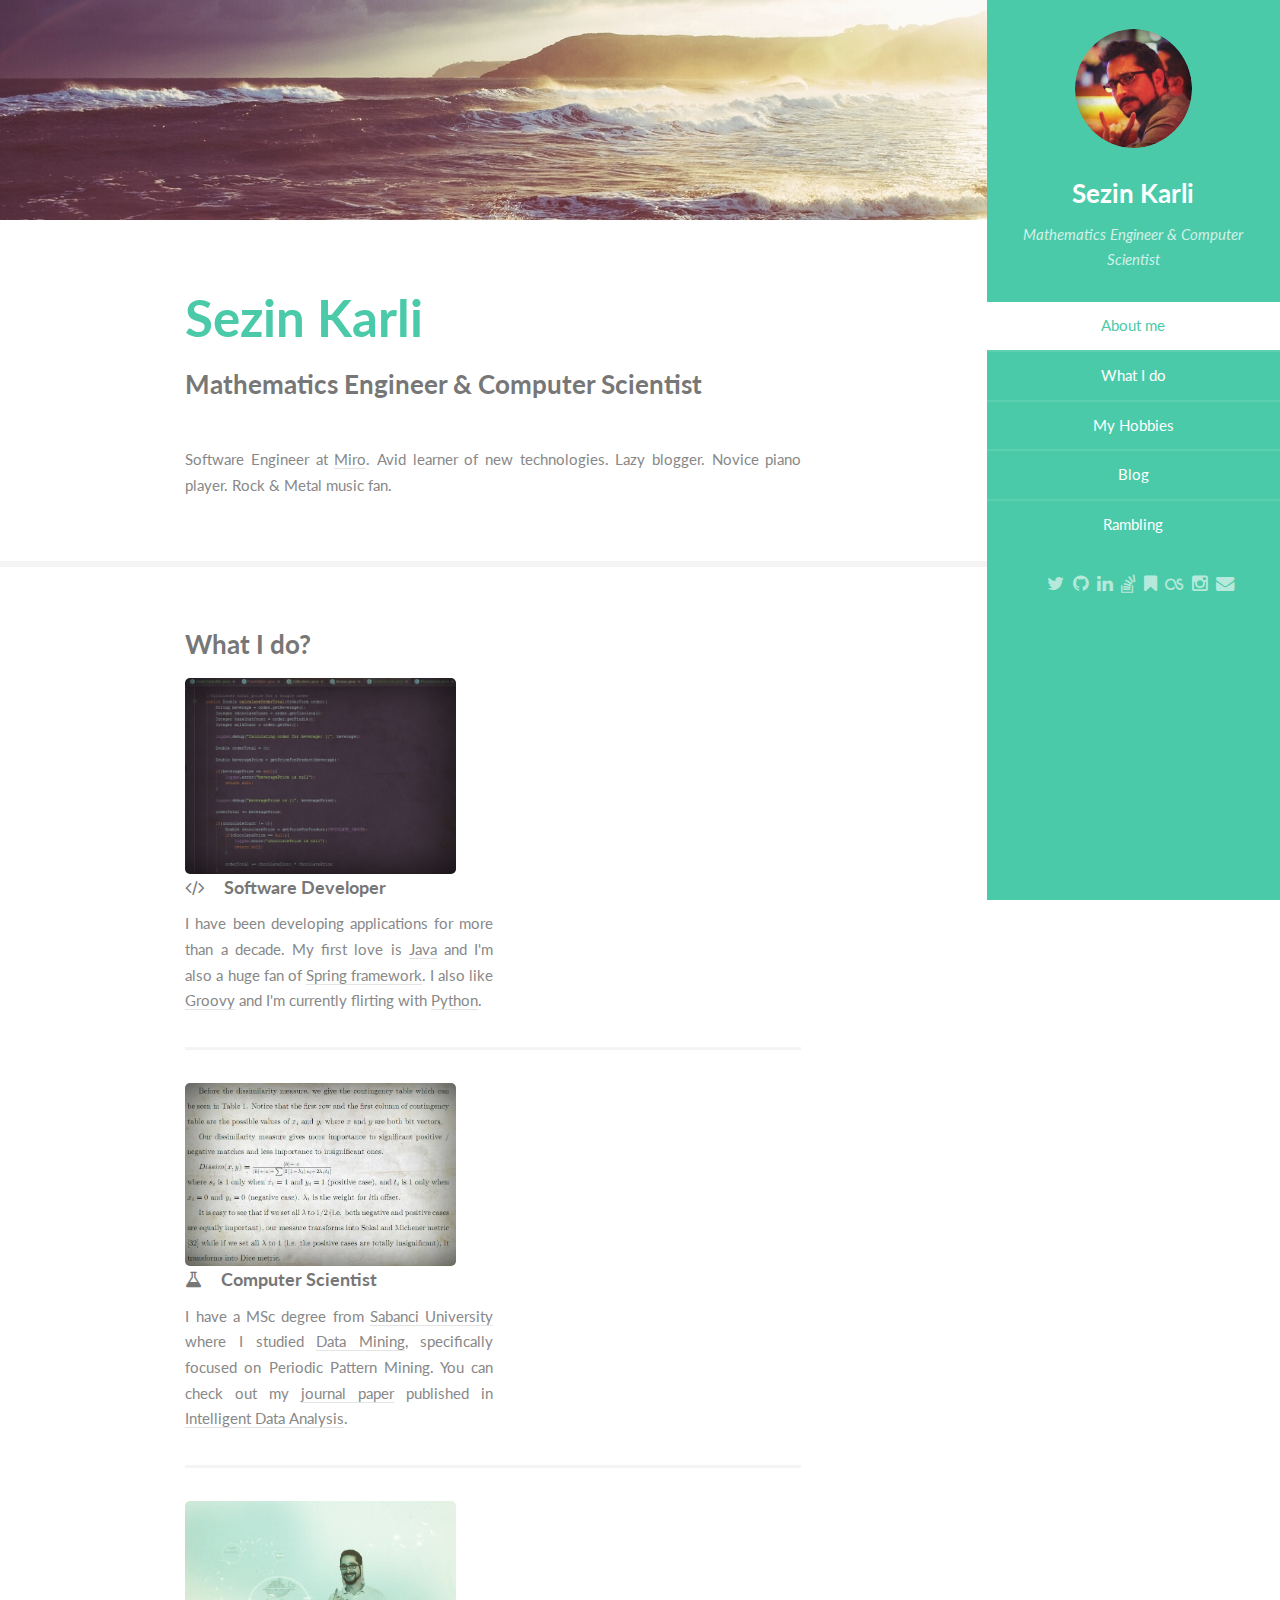
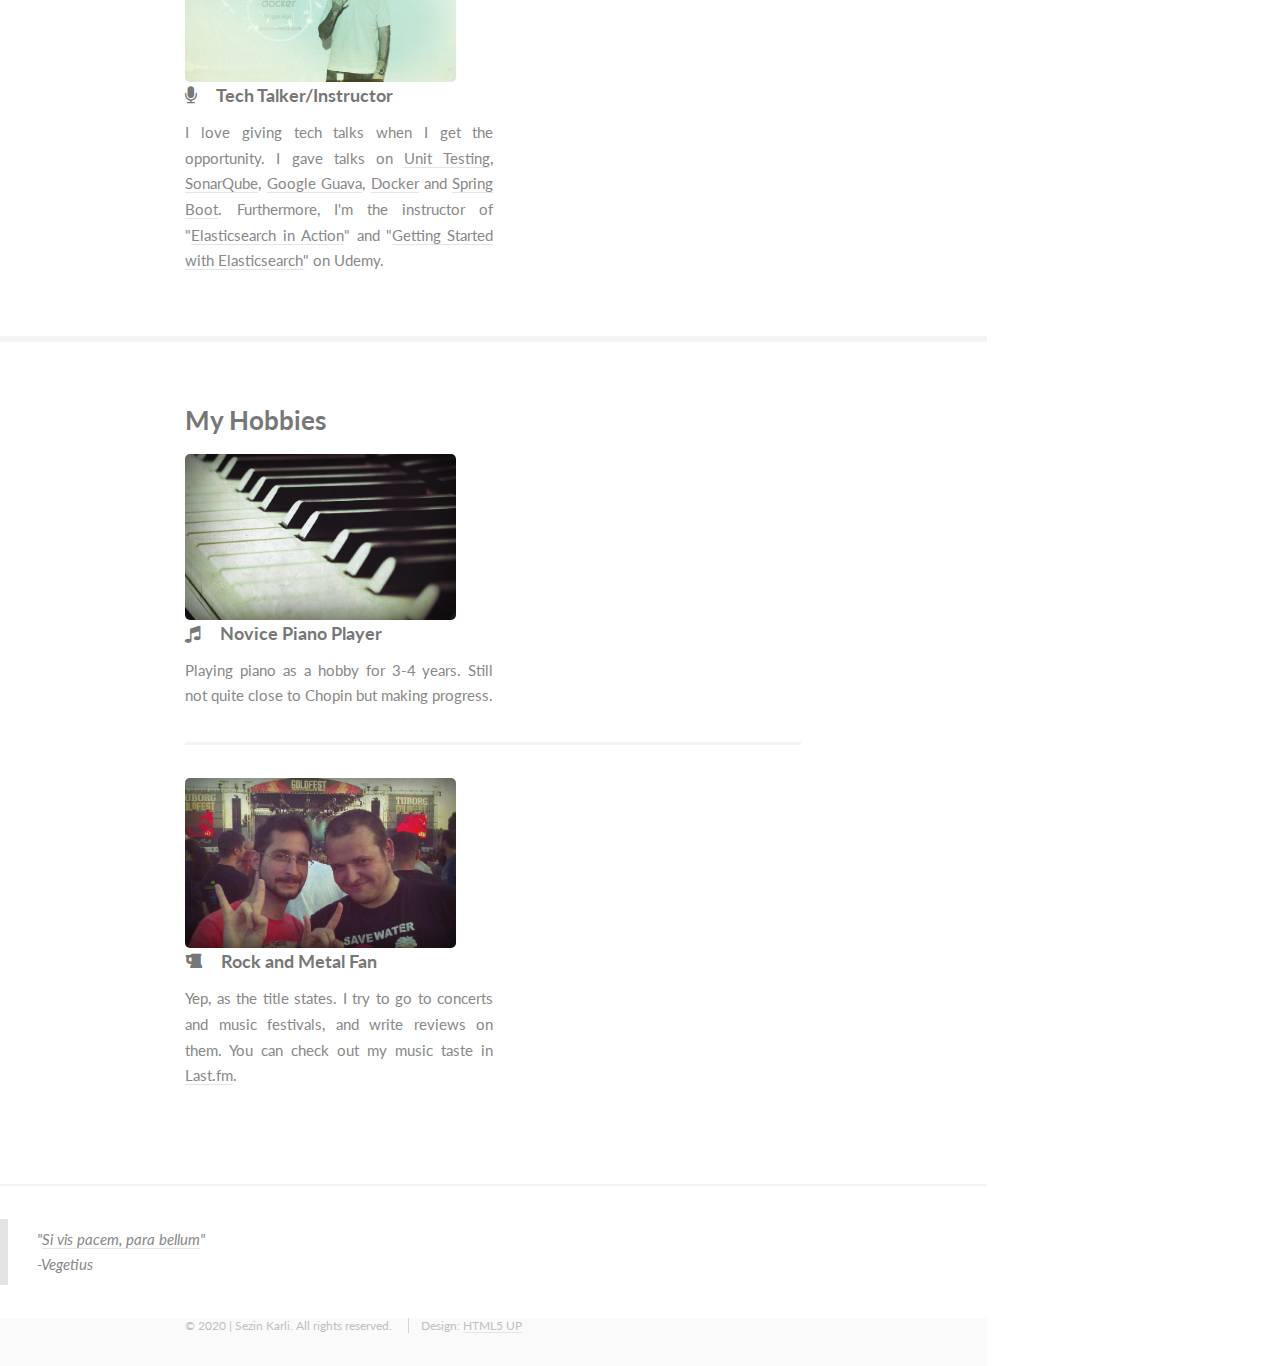
<file: index.html>
<!DOCTYPE HTML>
<!--
	Read Only by HTML5 UP
	html5up.net | @n33co
	Free for personal and commercial use under the CCA 3.0 license (html5up.net/license)
-->
<html>
<head>
    <title>Sezin Karli</title>
    <meta http-equiv="content-type" content="text/html; charset=utf-8"/>
    <meta name="description"
          content="Sezin Karli’s Personal Page. Learn about Sezin Karli’s background and interests."/>
    <meta name="keywords" content="Sezin Karli’s Personal Page"/>
    <meta name="author" content="Sezin Karli (sezinkarli)"/>
    <meta name="thumbnail" content="http://www.sezinkarli.com/images/fb-pic.JPG"/>
    <meta property="og:site_name" content="sezinkarli.com"/>
    <meta property="og:locale" content="en_US"/>
    <meta property="og:url" content="http://www.sezinkarli.com"/>
    <meta property="og:title" content="Sezin Karli’s Personal Page"/>
    <meta property="og:description"
          content="Sezin Karli’s Personal Page. Learn about Sezin Karli’s background and interests."/>
    <meta property="og:image"
          content="http://www.sezinkarli.com/images/fb-pic.JPG"/>
    <meta name="twitter:card" content="photo"/>
    <meta name="twitter:site" content="@sezin_karli"/>
    <meta name="twitter:url" content="http://www.sezinkarli.com"/>
    <meta name="twitter:title" content="Sezin Karli’s Personal Page"/>
    <meta name="twitter:description"
          content="Sezin Karli’s Personal Page. Learn about Sezin Karli’s background and interests."/>
    <meta name="twitter:image" content="http://www.sezinkarli.com/images/fb-pic.JPG"/>
    <meta name="twitter:image:width" content="600"/>
    <meta name="twitter:image:height" content="246"/>
    <meta name="google-site-verification" content="N-fC602bS4jpDQhsShGDkq9M-JO557Z6p9qSd1NbgWk" />

    <!--[if lte IE 8]>
    <script src="css/ie/html5shiv.js"></script><![endif]-->
    <script src="js/jquery.min.js"></script>
    <script src="js/jquery.scrollzer.min.js"></script>
    <script src="js/jquery.scrolly.min.js"></script>
    <script src="js/skel.min.js"></script>
    <script src="js/skel-layers.min.js"></script>
    <script src="js/init.js"></script>
    <script>
        (function (i, s, o, g, r, a, m) {
            i['GoogleAnalyticsObject'] = r;
            i[r] = i[r] || function () {
                (i[r].q = i[r].q || []).push(arguments)
            }, i[r].l = 1 * new Date();
            a = s.createElement(o),
                    m = s.getElementsByTagName(o)[0];
            a.async = 1;
            a.src = g;
            m.parentNode.insertBefore(a, m)
        })(window, document, 'script', '//www.google-analytics.com/analytics.js', 'ga');

        ga('create', 'UA-61595827-1', 'auto');
        ga('send', 'pageview');

        function generate_email() {
            document.getElementById("mail").href = document.getElementById("mail").href.replace(/cehennemdegorusuruz/, 'gmail');
        }
    </script>
    <noscript>
        <link rel="stylesheet" href="css/skel.css"/>
        <link rel="stylesheet" href="css/style.css"/>
        <link rel="stylesheet" href="css/style-xlarge.css"/>
    </noscript>
    <!--[if lte IE 8]>
    <link rel="stylesheet" href="css/ie/v8.css"/><![endif]-->
</head>
<body onload="generate_email()">

<div id="wrapper">

    <!-- Header -->
    <section id="header" class="skel-layers-fixed">
        <header>
            <span class="image avatar"><img src="images/avatar.jpg" alt="Sezin Karli Avatar"/></span>

            <h1 id="logo">Sezin Karli</h1>

            <p id="title-p">Mathematics Engineer & Computer Scientist</p>
        </header>
        <nav id="nav">
            <ul>
                <li><a href="#one" class="active">About me</a></li>
                <li><a href="#two">What I do</a></li>
                <li><a href="#three">My Hobbies</a></li>
                <li><a href="http://blog.sezinkarli.com" target="_blank">Blog</a></li>
                <li><a href="http://rambling.sezinkarli.com" target="_blank">Rambling</a></li>
				
            </ul>
        </nav>
        <footer>
            <ul class="icons">
                <li><a href="https://twitter.com/sezin_karli" class="icon fa-twitter" target="_blank"><span
                        class="label">Twitter</span></a>
                </li>

                <li><a href="https://github.com/sezinkarli" class="icon fa-github" target="_blank"><span class="label">Github</span></a>
                </li>

                <li><a href="https://tr.linkedin.com/in/skarli" class="icon fa-linkedin" target="_blank"><span
                        class="label">Linkedin</span></a>
                </li>

                <li><a href="https://stackoverflow.com/users/524010/sezin-karli" class="icon fa-stack-overflow"
                       target="_blank"><span
                        class="label">StackOverflow</span></a></li>

                <li><a href="https://www.goodreads.com/sezinkarli" class="icon fa-bookmark" target="_blank"><span
                        class="label">Goodreads</span></a>
                </li>

                <li><a href="https://www.last.fm/user/scaramouche" class="icon fa-lastfm" target="_blank"><span
                        class="label">Last.fm</span></a></li>

                <li><a href="https://instagram.com/sezinkarli" class="icon fa-instagram" target="_blank"><span
                        class="label">Instagram</span></a>
                </li>

                <li><a href="mailto:skarli@cehennemdegorusuruz.com" id="mail" class="icon fa-envelope" target="_blank"><span
                        class="label">Email</span></a>
                </li>
            </ul>
        </footer>
    </section>

    <!-- Main -->
    <div id="main">

        <!-- One -->
        <section id="one">
            <div class="container">
                <header class="major">
                    <h2>Sezin Karli</h2>

                    <p>Mathematics Engineer & Computer Scientist</p>
                </header>
                <p>Software Engineer at <a href="http://www.miro.com" target="_blank">Miro</a>.
                    Avid learner of new technologies. Lazy blogger. Novice piano player. Rock & Metal music fan.</p>
            </div>
        </section>

        <section id="two">
            <div class="container">
                <h3>What I do?</h3>

                <div class="features">
                    <article>
                        <img src="images/code.JPG" alt="Coding" class="image"/>

                        <div class="inner">
                            <h4 class="fa-code icon">Software Developer</h4>

                            <p>I have been developing applications for more than a decade.
                                My first love is <a href="http://www.oracle.com/java/index.html"
                                                    target="_blank">Java</a> and I'm also a huge fan of <a
                                        href="http://projects.spring.io/spring-framework/" target="_blank">Spring
                                    framework</a>.
                                I also like <a href="http://groovy-lang.org/" target="_blank">Groovy</a> and I'm
                                currently flirting with <a href="https://www.python.org/" target="_blank">Python</a>.
                            </p>
                        </div>
                    </article>
                    <article>
                        <img src="images/mining.JPG" alt="Data Mining" class="image"/>

                        <div class="inner">
                            <h4 class="fa-flask icon">Computer Scientist</h4>

                            <p>I have a MSc degree from <a href="http://www.sabanciuniv.edu/en" target="_blank">Sabanci University</a>
                                where I studied <a href="http://en.wikipedia.org/wiki/Data_mining" target="_blank">Data Mining</a>,
                                specifically focused on Periodic Pattern Mining.
                                You can check out my <a href="extra/paper.pdf" target="_blank">journal paper</a>
                                published in
                                <a href="http://www.iospress.nl/journal/intelligent-data-analysis" target="_blank">Intelligent
                                    Data Analysis</a>.
                            </p>
                        </div>
                    </article>
                    <article>
                        <img src="images/talks.JPG" alt="Tech Talker/Instructor" class="image"/>

                        <div class="inner">
                            <h4 class="fa-microphone icon">Tech Talker/Instructor</h4>

                            <p>I love giving tech talks when I get the opportunity.
                                I gave talks on <a href="http://en.wikipedia.org/wiki/Unit_testing" target="_blank">Unit Testing</a>,
                                <a href="http://prezi.com/-cswnh6nclls/?utm_campaign=share&utm_medium=copy&rc=ex0share" target="_blank">SonarQube</a>,
                                <a href="http://prezi.com/l7bitfnocct6/?utm_campaign=share&utm_medium=copy&rc=ex0share" target="_blank">Google Guava</a>,
                                <a href="http://prezi.com/blyqwk0j-kac/?utm_campaign=share&utm_medium=copy&rc=ex0share" target="_blank">Docker</a> and
                                <a href="http://prezi.com/oo2w-ciqllcx/?utm_campaign=share&utm_medium=copy&rc=ex0share" target="_blank">Spring Boot</a>.
                                Furthermore, I'm the instructor of "<a href="https://www.udemy.com/elasticsearch-in-action/?couponCode=SDFS32SXCV-HOME" target="_blank">Elasticsearch in Action</a>" and "<a href="https://www.udemy.com/course/elasticsearch101/" target="_blank">Getting Started with Elasticsearch</a>" on Udemy.
                            </p>
                        </div>
                    </article>
                </div>
            </div>
        </section>

        <section id="three">
            <div class="container">
                <h3>My Hobbies</h3>

                <div class="features">
                    <article>
                        <img src="images/piano.JPG" alt="Piano" class="image"/>

                        <div class="inner">
                            <h4 class="fa-music icon">Novice Piano Player</h4>

                            <p>Playing piano as a hobby for 3-4 years.
                                Still not quite close to Chopin but making progress.
                            </p>
                        </div>
                    </article>
                    <article>
                        <img src="images/festival.JPG" alt="Rock and Metal Music" class="image"/>


                        <div class="inner">
                            <h4 class="fa-beer icon">Rock and Metal Fan</h4>

                            <p>Yep, as the title states. I try to go to concerts and music festivals, and write reviews
                                on them.
                                You can check out my music taste in
                                <a href="http://www.last.fm/user/scaramouche" target="_blank">Last.fm</a>.
                            </p>
                        </div>
                    </article>
                </div>
            </div>
        </section>
        <hr/>
        <blockquote>"<a href="http://en.wikipedia.org/wiki/Si_vis_pacem,_para_bellum" target="_blank">Si vis pacem, para bellum</a>"
            <footer>-Vegetius</footer>
        </blockquote>

    </div>

    <!-- Footer -->
    <section id="footer">
        <div class="container">
            <ul class="copyright">
                <li>&copy; 2020 | Sezin Karli. All rights reserved.</li>
                <li>Design: <a href="http://html5up.net" target="_blank">HTML5 UP</a></li>
            </ul>
        </div>
    </section>

</div>
</body>
</html>
</file>
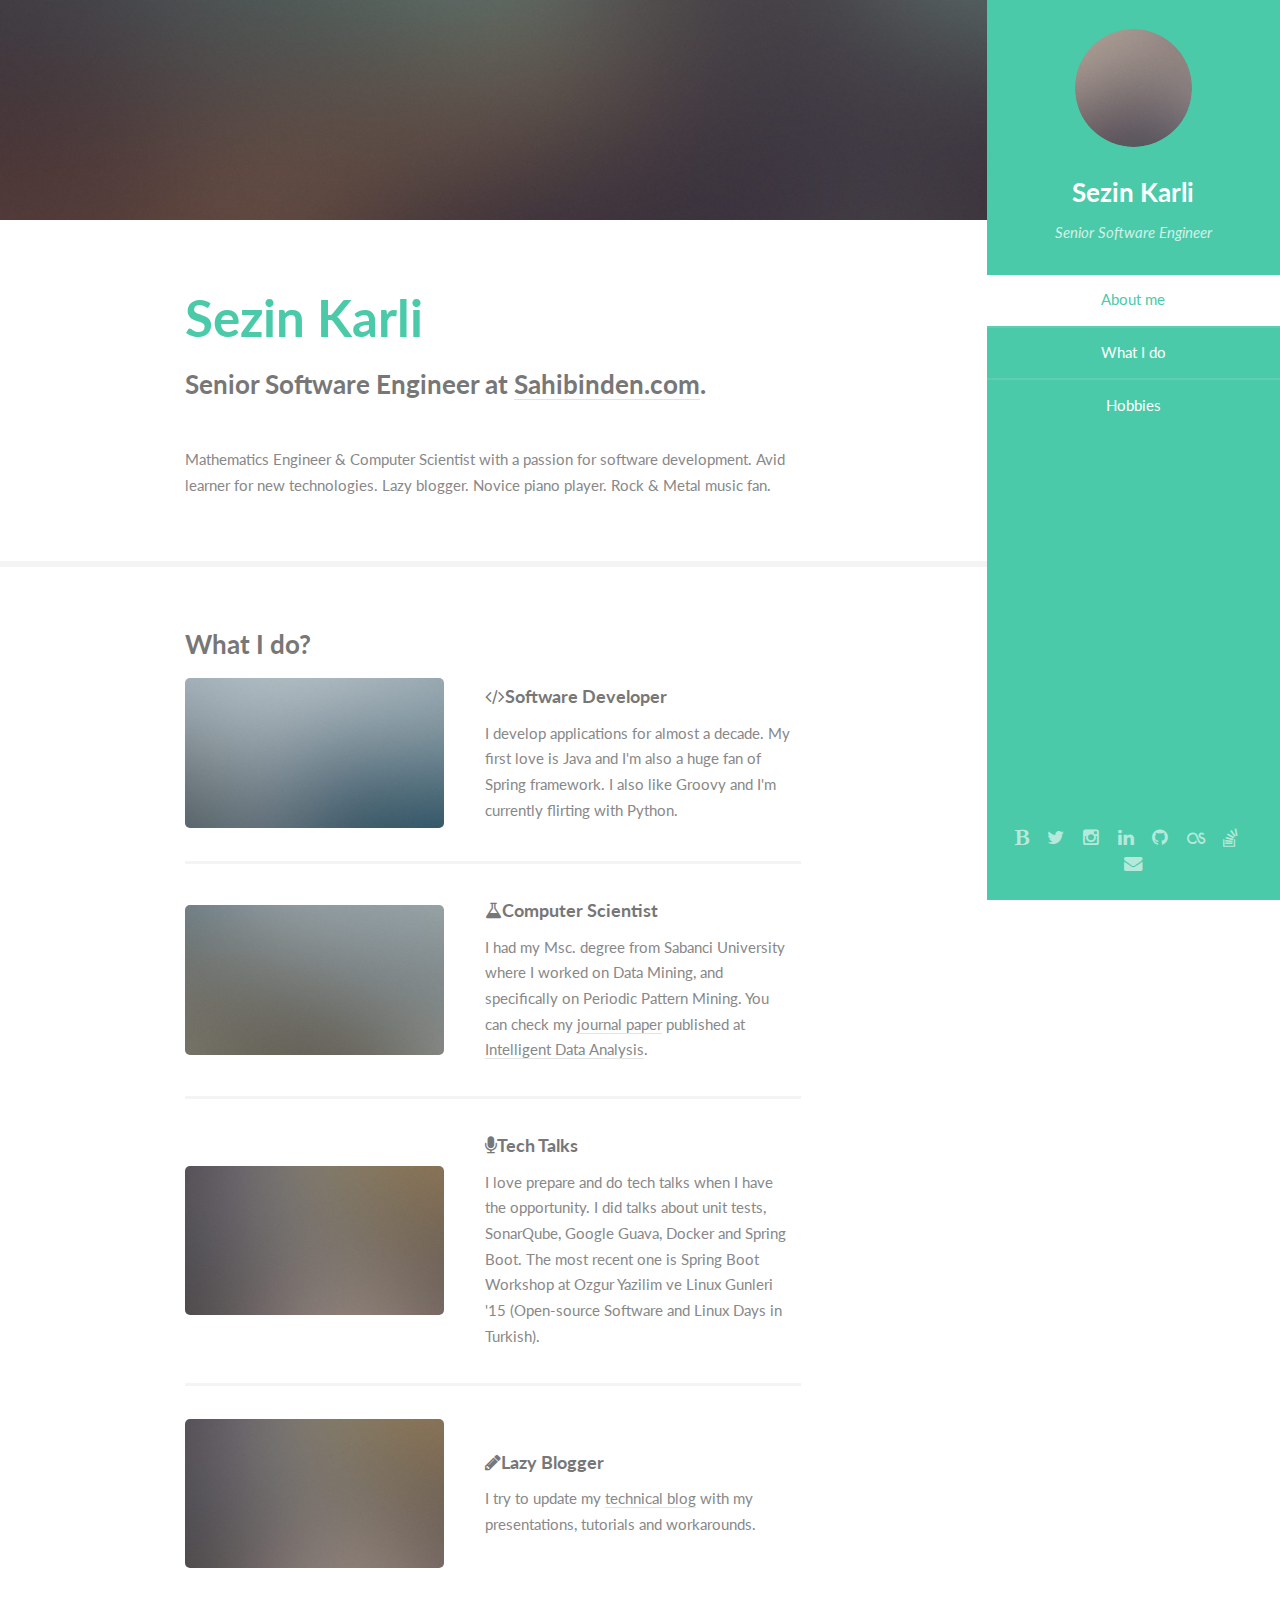
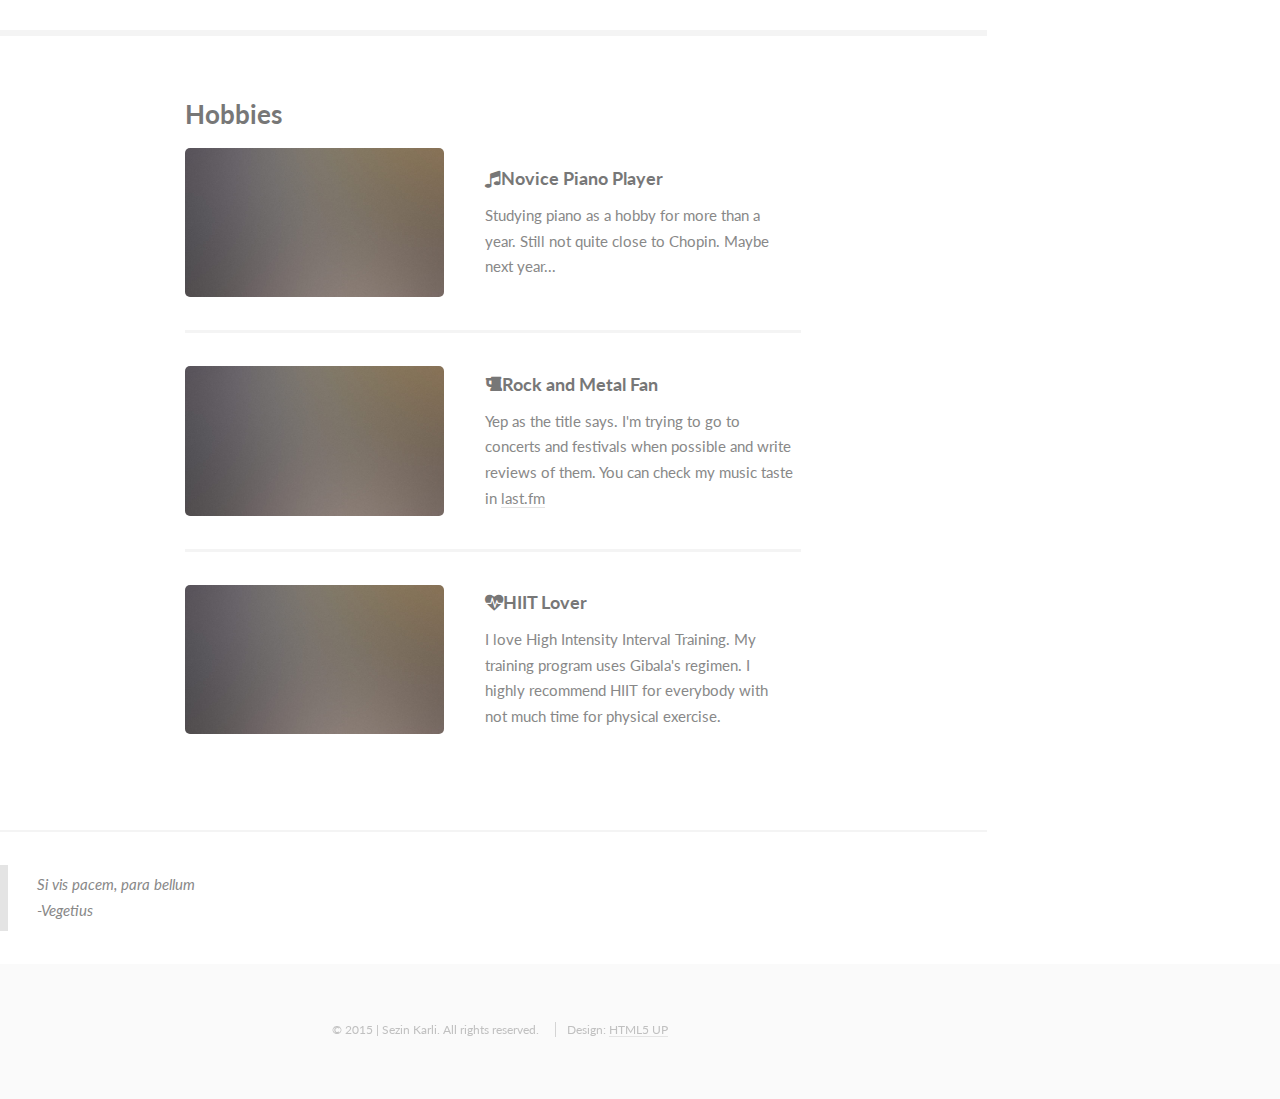
<file: website/index.html>
<!DOCTYPE HTML>
<!--
	Read Only by HTML5 UP
	html5up.net | @n33co
	Free for personal and commercial use under the CCA 3.0 license (html5up.net/license)
-->
<html>
<head>
    <title>Sezin Karli</title>
    <meta http-equiv="content-type" content="text/html; charset=utf-8"/>

    <meta name="description"
          content="Sezin Karli’s Personal Page. Learn about Sezin Karli’s background and interests."/>
    <meta name="keywords" content="Sezin Karli’s Personal Page"/>
    <meta name="author" content="Sezin Karli (sezinkarli)"/>
    <meta name="thumbnail"
          content="https://d3mod6n032mdiz.cloudfront.net/thumb2/s/e/z/sezinkarli/sezinkarli-300x200.jpg"/>
    <meta property="og:site_name" content="sezinkarli.com"/>
    <meta property="og:locale" content="en_US"/>
    <meta property="og:url" content="http://www.sezinkarli.com"/>
    <meta property="og:title" content="Sezin Karli’s Personal Page"/>
    <meta property="og:description"
          content="Sezin Karli’s Personal Page. Learn about Sezin Karli’s background and interests."/>
    <meta property="og:image"
          content="http://o.aolcdn.com/dims-global/dims/ABOUTME/5/200/200/100/http://d3mod6n032mdiz.cloudfront.net/thumb2/s/e/z/sezinkarli/sezinkarli-840x560.jpg"/>
    <meta name="twitter:card" content="photo"/>
    <meta name="twitter:url" content="http://www.sezinkarli.com"/>
    <meta name="twitter:title" content="Sezin Karli’s Personal Page"/>
    <meta name="twitter:description"
          content="Sezin Karli’s Personal Page. Learn about Sezin Karli’s background and interests."/>
    <meta name="twitter:image"
          content="http://o.aolcdn.com/dims-global/dims/ABOUTME/5/435/290/100/http://d3mod6n032mdiz.cloudfront.net/thumb2/s/e/z/sezinkarli/sezinkarli-840x560.jpg"/>
    <meta name="twitter:image:width" content="435"/>
    <meta name="twitter:image:height" content="290"/>

    <!--[if lte IE 8]>
    <script src="css/ie/html5shiv.js"></script><![endif]-->
    <script src="js/jquery.min.js"></script>
    <script src="js/jquery.scrollzer.min.js"></script>
    <script src="js/jquery.scrolly.min.js"></script>
    <script src="js/skel.min.js"></script>
    <script src="js/skel-layers.min.js"></script>
    <script src="js/init.js"></script>
    <script>
        function generate_email() {
            document.getElementById("mail").href = document.getElementById("mail").href.replace(/cehennemdegorusuruz/, 'gmail');
        }
    </script>
    <noscript>
        <link rel="stylesheet" href="css/skel.css"/>
        <link rel="stylesheet" href="css/style.css"/>
        <link rel="stylesheet" href="css/style-xlarge.css"/>
    </noscript>
    <!--[if lte IE 8]>
    <link rel="stylesheet" href="css/ie/v8.css"/><![endif]-->
</head>
<body onload="generate_email()">
<div id="wrapper">

<!-- Header -->
<section id="header" class="skel-layers-fixed">
    <header>
        <span class="image avatar"><img src="images/avatar.jpg" alt=""/></span>

        <h1 id="logo"><a href="#">Sezin Karli</a></h1>

        <p>Senior Software Engineer</p>
    </header>
    <nav id="nav">
        <ul>
            <li><a href="#one" class="active">About me</a></li>
            <li><a href="#two">What I do</a></li>
            <li><a href="#three">Hobbies</a></li>
        </ul>
    </nav>
    <footer>
        <ul class="icons">
            <li><a href="http://blog.sezinkarli.com" class="icon fa-bold"><span class="label">Github</span></a></li>
            <li><a href="http://twitter.com/sezin_karli" class="icon fa-twitter"><span class="label">Twitter</span></a>
            </li>
            <li><a href="http://instagram.com/sezinkarli" class="icon fa-instagram"><span class="label">Instagram</span></a>
            </li>
            <li><a href="http://tr.linkedin.com/in/skarli" class="icon fa-linkedin"><span class="label">Linkedin</span></a>
            </li>
            <li><a href="http://github.com/sezinkarli" class="icon fa-github"><span class="label">Github</span></a></li>
            <li><a href="http://www.last.fm/user/scaramouche" class="icon fa-lastfm"><span
                    class="label">Github</span></a></li>
            <li><a href="http://stackoverflow.com/users/524010/sezin-karli" class="icon fa-stack-overflow"><span
                    class="label">Github</span></a></li>
            <li><a href="mailto:skarli@cehennemdegorusuruz.com" id="mail" class="icon fa-envelope"><span class="label">Email</span></a>
            </li>
        </ul>
    </footer>
</section>

<!-- Main -->
<div id="main">

<!-- One -->
<section id="one">
    <div class="container">
        <header class="major">
            <h2>Sezin Karli</h2>

            <p>Senior Software Engineer at <a href="http://www.sahibinden.com">Sahibinden.com</a>.</p>
        </header>
        <p>Mathematics Engineer & Computer Scientist with a passion for software development.
            Avid learner for new technologies. Lazy blogger. Novice piano player. Rock & Metal music fan.</p>
    </div>
</section>

<!-- Two -->
<!--section id="two">
    <div class="container">
        <h3>Things I Can Do</h3>
        <p>Integer eu ante ornare amet commetus vestibulum blandit integer in curae ac faucibus integer non. Adipiscing cubilia elementum integer lorem ipsum dolor sit amet.</p>
        <ul class="feature-icons">
            <li class="fa-code">Write all the code</li>
            <li class="fa-cubes">Stack small boxes</li>
            <li class="fa-book">Read books and stuff</li>
            <li class="fa-coffee">Drink much coffee</li>
            <li class="fa-bolt">Lightning bolt</li>
            <li class="fa-users">Shadow clone technique</li>
        </ul>
    </div>
</section-->

<!-- Three -->
<section id="two">
    <div class="container">
        <h3>What I do?</h3>

        <div class="features">
            <article>
                <a href="#" class="image"><img src="images/pic01.jpg" alt=""/></a>

                <div class="inner">
                    <h4 class="fa-code icon">Software Developer</h4>

                    <p>I develop applications for almost a decade.
                        My first love is Java and I'm also a huge fan of Spring framework.
                        I also like Groovy and I'm currently flirting with Python.
                    </p>
                </div>
            </article>
            <article>
                <a href="#" class="image"><img src="images/pic02.jpg" alt=""/></a>

                <div class="inner" >
                    <h4 class="fa-flask icon">Computer Scientist</h4>

                   <p>I had my Msc. degree from Sabanci University where I worked on Data Mining, and specifically on
                        Periodic Pattern Mining.
                        You can check my <a href="/extra/paper.pdf">journal paper</a> published at <a href="http://www.iospress.nl/journal/intelligent-data-analysis/">Intelligent Data
                        Analysis</a>.
                    </p>
                </div>
            </article>
            <article>
                <a href="#" class="image"><img src="images/pic03.jpg" alt=""/></a>

                <div class="inner">
                    <h4 class="fa-microphone icon">Tech Talks</h4>

                    <p>I love prepare and do tech talks when I have the opportunity.
                        I did talks about unit tests, SonarQube, Google Guava, Docker and Spring Boot.
                        The most recent one is Spring Boot Workshop at Ozgur Yazilim ve Linux Gunleri '15
                        (Open-source Software and Linux Days in Turkish).
                    </p>
                </div>
            </article>
            <article>
                <a href="#" class="image"><img src="images/pic03.jpg" alt=""/></a>

                <div class="inner">
                    <h4 class="fa-pencil icon">Lazy Blogger</h4>

                    <p>I try to update my <a href="http://blog.sezinkarli.com">technical blog</a> with my presentations,
                        tutorials and workarounds.
                    </p>
                </div>
            </article>
            <!--<article>-->
                <!--<a href="#" class="image"><img src="images/pic03.jpg" alt=""/></a>-->

                <!--<div class="inner">-->
                    <!--<h4>Novice Piano Player</h4>-->

                    <!--<p>Studying piano as a hobby for more than a year.-->
                        <!--Still not very close to Chopin.-->
                    <!--</p>-->
                <!--</div>-->
            <!--</article>-->
            <!--<article>-->
                <!--<a href="#" class="image"><img src="images/pic03.jpg" alt=""/></a>-->

                <!--<div class="inner">-->
                    <!--<h4>Rock and Metal Fan</h4>-->

                    <!--<p>Yep as the title says.-->
                        <!--I'm trying to go to concerts and festivals when possible and-->
                        <!--write reviews about them. You can check my music taste in <a-->
                                <!--href="http://www.last.fm/user/scaramouche">last.fm</a>-->
                    <!--</p>-->
                <!--</div>-->
            <!--</article>-->
            <!--<article>-->
                <!--<a href="#" class="image"><img src="images/pic03.jpg" alt=""/></a>-->

                <!--<div class="inner">-->
                    <!--<h4>HIIT Lover</h4>-->

                    <!--<p>I love High Intensity Interval Training.-->
                        <!--My training program uses Gibala's regimen.-->
                        <!--I highly recommend HIIT for everybody with not much time for physical exercise.-->

                    <!--</p>-->
                <!--</div>-->
            <!--</article>-->
        </div>
    </div>
</section>

<section id="three">
    <div class="container">
        <h3>Hobbies</h3>

        <div class="features">
            <article>
            <a href="#" class="image"><img src="images/pic03.jpg" alt=""/></a>

            <div class="inner">
            <h4 class="fa-music icon">Novice Piano Player</h4>

            <p>Studying piano as a hobby for more than a year.
            Still not quite close to Chopin. Maybe next year...
            </p>
            </div>
            </article>
            <article>
            <a href="#" class="image"><img src="images/pic03.jpg" alt=""/></a>

            <div class="inner">
            <h4 class="fa-beer icon">Rock and Metal Fan</h4>

            <p>Yep as the title says.
            I'm trying to go to concerts and festivals when possible and
            write reviews of them. You can check my music taste in <a
            href="http://www.last.fm/user/scaramouche">last.fm</a>
            </p>
            </div>
            </article>
            <article>
            <a href="#" class="image"><img src="images/pic03.jpg" alt=""/></a>

            <div class="inner">
            <h4 class="fa-heartbeat icon">HIIT Lover</h4>

            <p>I love High Intensity Interval Training.
            My training program uses Gibala's regimen.
            I highly recommend HIIT for everybody with not much time for physical exercise.

            </p>
            </div>
            </article>
        </div>
    </div>
</section>
<hr/>
<blockquote>Si vis pacem, para bellum
    <footer>-Vegetius</footer>
</blockquote>

<!-- Five -->
<!--<section id="five">-->
<!--<div class="container">-->
<!--<h3>Elements</h3>-->

<!--<section>-->
<!--<h4>Text</h4>-->
<!--<p>This is <b>bold</b> and this is <strong>strong</strong>. This is <i>italic</i> and this is <em>emphasized</em>.-->
<!--This is <sup>superscript</sup> text and this is <sub>subscript</sub> text.-->
<!--This is <u>underlined</u> and this is code: <code>for (;;) { ... }</code>. Finally, <a href="#">this is a link</a>.</p>-->
<!--<hr />-->
<!--<header>-->
<!--<h4>Heading with a Subtitle</h4>-->
<!--<p>Lorem ipsum dolor sit amet nullam id egestas urna aliquam</p>-->
<!--</header>-->
<!--<p>Nunc lacinia ante nunc ac lobortis. Interdum adipiscing gravida odio porttitor sem non mi integer non faucibus ornare mi ut ante amet placerat aliquet. Volutpat eu sed ante lacinia sapien lorem accumsan varius montes viverra nibh in adipiscing blandit tempus accumsan.</p>-->
<!--<header>-->
<!--<h5>Heading with a Subtitle</h5>-->
<!--<p>Lorem ipsum dolor sit amet nullam id egestas urna aliquam</p>-->
<!--</header>-->
<!--<p>Nunc lacinia ante nunc ac lobortis. Interdum adipiscing gravida odio porttitor sem non mi integer non faucibus ornare mi ut ante amet placerat aliquet. Volutpat eu sed ante lacinia sapien lorem accumsan varius montes viverra nibh in adipiscing blandit tempus accumsan.</p>-->
<!--<hr />-->
<!--<h2>Heading Level 2</h2>-->
<!--<h3>Heading Level 3</h3>-->
<!--<h4>Heading Level 4</h4>-->
<!--<h5>Heading Level 5</h5>-->
<!--<h6>Heading Level 6</h6>-->
<!--<hr />-->
<!--<h5>Blockquote</h5>-->
<!--<blockquote>Fringilla nisl. Donec accumsan interdum nisi, quis tincidunt felis sagittis eget tempus euismod. Vestibulum ante ipsum primis in faucibus vestibulum. Blandit adipiscing eu felis iaculis volutpat ac adipiscing accumsan faucibus. Vestibulum ante ipsum primis in faucibus lorem ipsum dolor sit amet nullam adipiscing eu felis.</blockquote>-->
<!--<h5>Preformatted</h5>-->
<!--<pre><code>i = 0;-->

<!--while (!deck.isInOrder()) {-->
<!--print 'Iteration ' + i;-->
<!--deck.shuffle();-->
<!--i++;-->
<!--}-->

<!--print 'It took ' + i + ' iterations to sort the deck.';</code></pre>-->
<!--</section>-->

<!--<section>-->
<!--<h4>Lists</h4>-->
<!--<div class="row">-->
<!--<div class="6u 12u(xsmall)">-->
<!--<h5>Unordered</h5>-->
<!--<ul>-->
<!--<li>Dolor pulvinar etiam magna etiam.</li>-->
<!--<li>Sagittis adipiscing lorem eleifend.</li>-->
<!--<li>Felis enim feugiat dolore viverra.</li>-->
<!--</ul>-->
<!--<h5>Alternate</h5>-->
<!--<ul class="alt">-->
<!--<li>Dolor pulvinar etiam magna etiam.</li>-->
<!--<li>Sagittis adipiscing lorem eleifend.</li>-->
<!--<li>Felis enim feugiat dolore viverra.</li>-->
<!--</ul>-->
<!--</div>-->
<!--<div class="6u 12u(xsmall)">-->
<!--<h5>Ordered</h5>-->
<!--<ol>-->
<!--<li>Dolor pulvinar etiam magna etiam.</li>-->
<!--<li>Etiam vel felis at lorem sed viverra.</li>-->
<!--<li>Felis enim feugiat dolore viverra.</li>-->
<!--<li>Dolor pulvinar etiam magna etiam.</li>-->
<!--<li>Etiam vel felis at lorem sed viverra.</li>-->
<!--<li>Felis enim feugiat dolore viverra.</li>-->
<!--</ol>-->
<!--<h5>Icons</h5>-->
<!--<ul class="icons">-->
<!--<li><a href="#" class="icon fa-twitter"><span class="label">Twitter</span></a></li>-->
<!--<li><a href="#" class="icon fa-facebook"><span class="label">Facebook</span></a></li>-->
<!--<li><a href="#" class="icon fa-instagram"><span class="label">Instagram</span></a></li>-->
<!--<li><a href="#" class="icon fa-github"><span class="label">Github</span></a></li>-->
<!--<li><a href="#" class="icon fa-dribbble"><span class="label">Dribbble</span></a></li>-->
<!--<li><a href="#" class="icon fa-tumblr"><span class="label">Tumblr</span></a></li>-->
<!--</ul>-->
<!--</div>-->
<!--</div>-->
<!--<h5>Actions</h5>-->
<!--<ul class="actions">-->
<!--<li><a href="#" class="button special">Default</a></li>-->
<!--<li><a href="#" class="button">Default</a></li>-->
<!--<li><a href="#" class="button alt">Default</a></li>-->
<!--</ul>-->
<!--<ul class="actions small">-->
<!--<li><a href="#" class="button special small">Small</a></li>-->
<!--<li><a href="#" class="button small">Small</a></li>-->
<!--<li><a href="#" class="button alt small">Small</a></li>-->
<!--</ul>-->
<!--<div class="row">-->
<!--<div class="3u 6u(medium) 12u$(xsmall)">-->
<!--<ul class="actions vertical">-->
<!--<li><a href="#" class="button special">Default</a></li>-->
<!--<li><a href="#" class="button">Default</a></li>-->
<!--<li><a href="#" class="button alt">Default</a></li>-->
<!--</ul>-->
<!--</div>-->
<!--<div class="3u 6u$(medium) 12u$(xsmall)">-->
<!--<ul class="actions vertical small">-->
<!--<li><a href="#" class="button special small">Small</a></li>-->
<!--<li><a href="#" class="button small">Small</a></li>-->
<!--<li><a href="#" class="button alt small">Small</a></li>-->
<!--</ul>-->
<!--</div>-->
<!--<div class="3u 6u(medium) 12u$(xsmall)">-->
<!--<ul class="actions vertical">-->
<!--<li><a href="#" class="button special fit">Default</a></li>-->
<!--<li><a href="#" class="button fit">Default</a></li>-->
<!--<li><a href="#" class="button alt fit">Default</a></li>-->
<!--</ul>-->
<!--</div>-->
<!--<div class="3u 6u$(medium) 12u$(xsmall)">-->
<!--<ul class="actions vertical small">-->
<!--<li><a href="#" class="button special small fit">Small</a></li>-->
<!--<li><a href="#" class="button small fit">Small</a></li>-->
<!--<li><a href="#" class="button alt small fit">Small</a></li>-->
<!--</ul>-->
<!--</div>-->
<!--</div>-->
<!--</section>-->

<!--<section>-->
<!--<h4>Table</h4>-->
<!--<h5>Default</h5>-->
<!--<div class="table-wrapper">-->
<!--<table>-->
<!--<thead>-->
<!--<tr>-->
<!--<th>Name</th>-->
<!--<th>Description</th>-->
<!--<th>Price</th>-->
<!--</tr>-->
<!--</thead>-->
<!--<tbody>-->
<!--<tr>-->
<!--<td>Item One</td>-->
<!--<td>Ante turpis integer aliquet porttitor.</td>-->
<!--<td>29.99</td>-->
<!--</tr>-->
<!--<tr>-->
<!--<td>Item Two</td>-->
<!--<td>Vis ac commodo adipiscing arcu aliquet.</td>-->
<!--<td>19.99</td>-->
<!--</tr>-->
<!--<tr>-->
<!--<td>Item Three</td>-->
<!--<td> Morbi faucibus arcu accumsan lorem.</td>-->
<!--<td>29.99</td>-->
<!--</tr>-->
<!--<tr>-->
<!--<td>Item Four</td>-->
<!--<td>Vitae integer tempus condimentum.</td>-->
<!--<td>19.99</td>-->
<!--</tr>-->
<!--<tr>-->
<!--<td>Item Five</td>-->
<!--<td>Ante turpis integer aliquet porttitor.</td>-->
<!--<td>29.99</td>-->
<!--</tr>-->
<!--</tbody>-->
<!--<tfoot>-->
<!--<tr>-->
<!--<td colspan="2"></td>-->
<!--<td>100.00</td>-->
<!--</tr>-->
<!--</tfoot>-->
<!--</table>-->
<!--</div>-->

<!--<h5>Alternate</h5>-->
<!--<div class="table-wrapper">-->
<!--<table class="alt">-->
<!--<thead>-->
<!--<tr>-->
<!--<th>Name</th>-->
<!--<th>Description</th>-->
<!--<th>Price</th>-->
<!--</tr>-->
<!--</thead>-->
<!--<tbody>-->
<!--<tr>-->
<!--<td>Item One</td>-->
<!--<td>Ante turpis integer aliquet porttitor.</td>-->
<!--<td>29.99</td>-->
<!--</tr>-->
<!--<tr>-->
<!--<td>Item Two</td>-->
<!--<td>Vis ac commodo adipiscing arcu aliquet.</td>-->
<!--<td>19.99</td>-->
<!--</tr>-->
<!--<tr>-->
<!--<td>Item Three</td>-->
<!--<td> Morbi faucibus arcu accumsan lorem.</td>-->
<!--<td>29.99</td>-->
<!--</tr>-->
<!--<tr>-->
<!--<td>Item Four</td>-->
<!--<td>Vitae integer tempus condimentum.</td>-->
<!--<td>19.99</td>-->
<!--</tr>-->
<!--<tr>-->
<!--<td>Item Five</td>-->
<!--<td>Ante turpis integer aliquet porttitor.</td>-->
<!--<td>29.99</td>-->
<!--</tr>-->
<!--</tbody>-->
<!--<tfoot>-->
<!--<tr>-->
<!--<td colspan="2"></td>-->
<!--<td>100.00</td>-->
<!--</tr>-->
<!--</tfoot>-->
<!--</table>-->
<!--</div>-->
<!--</section>-->

<!--<section>-->
<!--<h4>Buttons</h4>-->
<!--<ul class="actions">-->
<!--<li><a href="#" class="button special">Special</a></li>-->
<!--<li><a href="#" class="button">Default</a></li>-->
<!--<li><a href="#" class="button alt">Alternate</a></li>-->
<!--</ul>-->
<!--<ul class="actions">-->
<!--<li><a href="#" class="button special big">Big</a></li>-->
<!--<li><a href="#" class="button">Default</a></li>-->
<!--<li><a href="#" class="button alt small">Small</a></li>-->
<!--</ul>-->
<!--<ul class="actions fit">-->
<!--<li><a href="#" class="button special fit">Fit</a></li>-->
<!--<li><a href="#" class="button fit">Fit</a></li>-->
<!--<li><a href="#" class="button alt fit">Fit</a></li>-->
<!--</ul>-->
<!--<ul class="actions fit small">-->
<!--<li><a href="#" class="button special fit small">Fit + Small</a></li>-->
<!--<li><a href="#" class="button fit small">Fit + Small</a></li>-->
<!--<li><a href="#" class="button alt fit small">Fit + Small</a></li>-->
<!--</ul>-->
<!--<ul class="actions">-->
<!--<li><a href="#" class="button special icon fa-download">Icon</a></li>-->
<!--<li><a href="#" class="button icon fa-download">Icon</a></li>-->
<!--<li><a href="#" class="button alt icon fa-check">Icon</a></li>-->
<!--</ul>-->
<!--<ul class="actions">-->
<!--<li><span class="button special disabled">Special</span></li>-->
<!--<li><span class="button disabled">Default</span></li>-->
<!--<li><span class="button alt disabled">Alternate</span></li>-->
<!--</ul>-->
<!--</section>-->

<!--<section>-->
<!--<h4>Form</h4>-->
<!--<form method="post" action="#">-->
<!--<div class="row uniform">-->
<!--<div class="6u 12u(xsmall)">-->
<!--<input type="text" name="demo-name" id="demo-name" value="" placeholder="Name" />-->
<!--</div>-->
<!--<div class="6u 12u(xsmall)">-->
<!--<input type="email" name="demo-email" id="demo-email" value="" placeholder="Email" />-->
<!--</div>-->
<!--</div>-->
<!--<div class="row uniform">-->
<!--<div class="12u">-->
<!--<div class="select-wrapper">-->
<!--<select name="demo-category" id="demo-category">-->
<!--<option value="">- Category -</option>-->
<!--<option value="1">Manufacturing</option>-->
<!--<option value="1">Shipping</option>-->
<!--<option value="1">Administration</option>-->
<!--<option value="1">Human Resources</option>-->
<!--</select>-->
<!--</div>-->
<!--</div>-->
<!--</div>-->
<!--<div class="row uniform">-->
<!--<div class="4u 12u(medium)">-->
<!--<input type="radio" id="demo-priority-low" name="demo-priority" checked>-->
<!--<label for="demo-priority-low">Low Priority</label>-->
<!--</div>-->
<!--<div class="4u 12u(medium)">-->
<!--<input type="radio" id="demo-priority-normal" name="demo-priority">-->
<!--<label for="demo-priority-normal">Normal Priority</label>-->
<!--</div>-->
<!--<div class="4u 12u(medium)">-->
<!--<input type="radio" id="demo-priority-high" name="demo-priority">-->
<!--<label for="demo-priority-high">High Priority</label>-->
<!--</div>-->
<!--</div>-->
<!--<div class="row uniform">-->
<!--<div class="6u 12u(medium)">-->
<!--<input type="checkbox" id="demo-copy" name="demo-copy">-->
<!--<label for="demo-copy">Email me a copy of this message</label>-->
<!--</div>-->
<!--<div class="6u 12u(medium)">-->
<!--<input type="checkbox" id="demo-human" name="demo-human" checked>-->
<!--<label for="demo-human">I am a human and not a robot</label>-->
<!--</div>-->
<!--</div>-->
<!--<div class="row uniform">-->
<!--<div class="12u">-->
<!--<textarea name="demo-message" id="demo-message" placeholder="Enter your message" rows="6"></textarea>-->
<!--</div>-->
<!--</div>-->
<!--<div class="row uniform">-->
<!--<div class="12u">-->
<!--<ul class="actions">-->
<!--<li><input type="submit" value="Send Message" /></li>-->
<!--<li><input type="reset" value="Reset" class="alt" /></li>-->
<!--</ul>-->
<!--</div>-->
<!--</div>-->
<!--</form>-->
<!--</section>-->

<!--<section>-->
<!--<h4>Image</h4>-->
<!--<h5>Fit</h5>-->
<!--<span class="image fit"><img src="images/banner.jpg" alt="" /></span>-->
<!--<div class="box alt">-->
<!--<div class="row 50% uniform">-->
<!--<div class="4u"><span class="image fit"><img src="images/pic01.jpg" alt="" /></span></div>-->
<!--<div class="4u"><span class="image fit"><img src="images/pic02.jpg" alt="" /></span></div>-->
<!--<div class="4u"><span class="image fit"><img src="images/pic03.jpg" alt="" /></span></div>-->
<!--</div>-->
<!--<div class="row 50% uniform">-->
<!--<div class="4u"><span class="image fit"><img src="images/pic02.jpg" alt="" /></span></div>-->
<!--<div class="4u"><span class="image fit"><img src="images/pic03.jpg" alt="" /></span></div>-->
<!--<div class="4u"><span class="image fit"><img src="images/pic01.jpg" alt="" /></span></div>-->
<!--</div>-->
<!--<div class="row 50% uniform">-->
<!--<div class="4u"><span class="image fit"><img src="images/pic03.jpg" alt="" /></span></div>-->
<!--<div class="4u"><span class="image fit"><img src="images/pic01.jpg" alt="" /></span></div>-->
<!--<div class="4u"><span class="image fit"><img src="images/pic02.jpg" alt="" /></span></div>-->
<!--</div>-->
<!--</div>-->
<!--<h5>Left &amp; Right</h5>-->
<!--<p><span class="image left"><img src="images/avatar.jpg" alt="" /></span>Fringilla nisl. Donec accumsan interdum nisi, quis tincidunt felis sagittis eget. tempus euismod. Vestibulum ante ipsum primis in faucibus vestibulum. Blandit adipiscing eu felis iaculis volutpat ac adipiscing accumsan eu faucibus. Integer ac pellentesque praesent tincidunt felis sagittis eget. tempus euismod. Vestibulum ante ipsum primis in faucibus vestibulum. Blandit adipiscing eu felis iaculis volutpat ac adipiscing accumsan eu faucibus. Integer ac pellentesque praesent. Donec accumsan interdum nisi, quis tincidunt felis sagittis eget. tempus euismod. Vestibulum ante ipsum primis in faucibus vestibulum. Blandit adipiscing eu felis iaculis volutpat ac adipiscing accumsan eu faucibus. Integer ac pellentesque praesent tincidunt felis sagittis eget. tempus euismod. Vestibulum ante ipsum primis in faucibus vestibulum. Blandit adipiscing eu felis iaculis volutpat ac adipiscing accumsan eu faucibus. Integer ac pellentesque praesent.</p>-->
<!--<p><span class="image right"><img src="images/avatar.jpg" alt="" /></span>Fringilla nisl. Donec accumsan interdum nisi, quis tincidunt felis sagittis eget. tempus euismod. Vestibulum ante ipsum primis in faucibus vestibulum. Blandit adipiscing eu felis iaculis volutpat ac adipiscing accumsan eu faucibus. Integer ac pellentesque praesent tincidunt felis sagittis eget. tempus euismod. Vestibulum ante ipsum primis in faucibus vestibulum. Blandit adipiscing eu felis iaculis volutpat ac adipiscing accumsan eu faucibus. Integer ac pellentesque praesent. Donec accumsan interdum nisi, quis tincidunt felis sagittis eget. tempus euismod. Vestibulum ante ipsum primis in faucibus vestibulum. Blandit adipiscing eu felis iaculis volutpat ac adipiscing accumsan eu faucibus. Integer ac pellentesque praesent tincidunt felis sagittis eget. tempus euismod. Vestibulum ante ipsum primis in faucibus vestibulum. Blandit adipiscing eu felis iaculis volutpat ac adipiscing accumsan eu faucibus. Integer ac pellentesque praesent.</p>-->
<!--</section>-->

</div>

</div>

<!-- Footer -->
<section id="footer">
    <div class="container">
        <ul class="copyright">
            <li>&copy; 2015 | Sezin Karli. All rights reserved.</li>
            <li>Design: <a href="http://html5up.net">HTML5 UP</a></li>
        </ul>
    </div>
</section>

</div>
</body>
</html>
</file>
<file: css/style-xlarge.css>
/*
	Read Only by HTML5 UP
	html5up.net | @n33co
	Free for personal and commercial use under the CCA 3.0 license (html5up.net/license)
*/

/* Basic */

	body, input, select, textarea {
		font-size: 13pt;
	}

/* Header */

	#header {
		width: 21em;
	}

		#header > header {
			padding: 2em;
		}

		#header > footer {
			padding: 1.5em;
		}

/* Wrapper */

	#wrapper {
		padding-right: 21em;
	}

/* Main */

	#main > section > .container {
		padding: 4em 0 2em 0;
	}
</file>
<file: css/ie/v8.css>
/*
	Read Only by HTML5 UP
	html5up.net | @n33co
	Free for personal and commercial use under the CCA 3.0 license (html5up.net/license)
*/

/* Basic */

	code,
	input[type="text"],
	input[type="password"],
	input[type="email"],
	select,
	textarea,
	.box,
	.image,
	.image img,
	input[type="submit"],
	input[type="reset"],
	input[type="button"],
	.button {
		position: relative;
		-ms-behavior: url("css/ie/PIE.htc");
	}

/* Form */

	input[type="text"],
	input[type="password"],
	input[type="email"],
	select {
		line-height: 2.75em;
	}

	input[type="checkbox"],
	input[type="radio"] {
		-moz-appearance: normal;
		-webkit-appearance: normal;
		-o-appearance: normal;
		-ms-appearance: normal;
		appearance: normal;
	}

		input[type="checkbox"] + label,
		input[type="radio"] + label {
			padding: 0 0 0 1.5em;
		}

			input[type="checkbox"] + label:before,
			input[type="radio"] + label:before {
				display: none;
			}

/* Button */

	input[type="submit"].alt,
	input[type="reset"].alt,
	input[type="button"].alt,
	.button.alt {
		border: solid 2px #e4e4e4;
	}
</file>
<file: website/css/style-xlarge.css>
/*
	Read Only by HTML5 UP
	html5up.net | @n33co
	Free for personal and commercial use under the CCA 3.0 license (html5up.net/license)
*/

/* Basic */

	body, input, select, textarea {
		font-size: 13pt;
	}

/* Header */

	#header {
		width: 21em;
	}

		#header > header {
			padding: 2em;
		}

		#header > footer {
			padding: 1.5em;
		}

/* Wrapper */

	#wrapper {
		padding-right: 21em;
	}

/* Main */

	#main > section > .container {
		padding: 4em 0 2em 0;
	}
</file>
<file: website/css/ie/v8.css>
/*
	Read Only by HTML5 UP
	html5up.net | @n33co
	Free for personal and commercial use under the CCA 3.0 license (html5up.net/license)
*/

/* Basic */

	code,
	input[type="text"],
	input[type="password"],
	input[type="email"],
	select,
	textarea,
	.box,
	.image,
	.image img,
	input[type="submit"],
	input[type="reset"],
	input[type="button"],
	.button {
		position: relative;
		-ms-behavior: url("css/ie/PIE.htc");
	}

/* Form */

	input[type="text"],
	input[type="password"],
	input[type="email"],
	select {
		line-height: 2.75em;
	}

	input[type="checkbox"],
	input[type="radio"] {
		-moz-appearance: normal;
		-webkit-appearance: normal;
		-o-appearance: normal;
		-ms-appearance: normal;
		appearance: normal;
	}

		input[type="checkbox"] + label,
		input[type="radio"] + label {
			padding: 0 0 0 1.5em;
		}

			input[type="checkbox"] + label:before,
			input[type="radio"] + label:before {
				display: none;
			}

/* Button */

	input[type="submit"].alt,
	input[type="reset"].alt,
	input[type="button"].alt,
	.button.alt {
		border: solid 2px #e4e4e4;
	}
</file>
<file: css/skel.css>
/* Resets (http://meyerweb.com/eric/tools/css/reset/ | v2.0 | 20110126 | License: none (public domain)) */

	html,body,div,span,applet,object,iframe,h1,h2,h3,h4,h5,h6,p,blockquote,pre,a,abbr,acronym,address,big,cite,code,del,dfn,em,img,ins,kbd,q,s,samp,small,strike,strong,sub,sup,tt,var,b,u,i,center,dl,dt,dd,ol,ul,li,fieldset,form,label,legend,table,caption,tbody,tfoot,thead,tr,th,td,article,aside,canvas,details,embed,figure,figcaption,footer,header,hgroup,menu,nav,output,ruby,section,summary,time,mark,audio,video{margin:0;padding:0;border:0;font-size:100%;font:inherit;vertical-align:baseline;}article,aside,details,figcaption,figure,footer,header,hgroup,menu,nav,section{display:block;}body{line-height:1;}ol,ul{list-style:none;}blockquote,q{quotes:none;}blockquote:before,blockquote:after,q:before,q:after{content:'';content:none;}table{border-collapse:collapse;border-spacing:0;}body{-webkit-text-size-adjust:none}

/* Box Model */

	*, *:before, *:after {
		-moz-box-sizing: border-box;
		-webkit-box-sizing: border-box;
		box-sizing: border-box;
	}

/* Container */

	.container {
		margin-left: auto;
		margin-right: auto;

		/* width: (containers) */
		width: 45em;
	}

	/* Modifiers */

		/* 125% */
			.container.\31 25\25 {
				width: 100%;

				/* max-width: (containers * 1.25) */
				max-width: 56.25em;

				/* min-width: (containers) */
				min-width: 45em;
			}

		/* 75% */
			.container.\37 5\25 {

				/* width: (containers * 0.75) */
				width: 33.75em;

			}

		/* 50% */
			.container.\35 0\25 {

				/* width: (containers * 0.50) */
				width: 22.5em;

			}

		/* 25% */
			.container.\32 5\25 {

				/* width: (containers * 0.25) */
				width: 11.25em;

			}

/* Grid */

	.row {
		border-bottom: solid 1px transparent;
	}

	.row > * {
		float: left;
	}

	.row:after, .row:before {
		content: '';
		display: block;
		clear: both;
		height: 0;
	}

	.row.uniform > * > :first-child {
		margin-top: 0;
	}

	.row.uniform > * > :last-child {
		margin-bottom: 0;
	}

	/* Gutters */

		/* Normal */

			.row > * {
				/* padding: (gutters.horizontal) 0 0 (gutters.vertical) */
				padding: 0 0 0 2em;
			}

			.row {
				/* margin: -(gutters.horizontal) 0 -1px -(gutters.vertical) */
				margin: 0 0 -1px -2em;
			}

			.row.uniform > * {
				/* padding: (gutters.vertical) 0 0 (gutters.vertical) */
				padding: 2em 0 0 2em;
			}

			.row.uniform {
				/* margin: -(gutters.vertical) 0 -1px -(gutters.vertical) */
				margin: -2em 0 -1px -2em;
			}

		/* 200% */

			.row.\32 00\25 > * {
				/* padding: (gutters.horizontal) 0 0 (gutters.vertical) */
				padding: 0 0 0 4em;
			}

			.row.\32 00\25 {
				/* margin: -(gutters.horizontal) 0 -1px -(gutters.vertical) */
				margin: 0 0 -1px -4em;
			}

			.row.uniform.\32 00\25 > * {
				/* padding: (gutters.vertical) 0 0 (gutters.vertical) */
				padding: 4em 0 0 4em;
			}

			.row.uniform.\32 00\25 {
				/* margin: -(gutters.vertical) 0 -1px -(gutters.vertical) */
				margin: -4em 0 -1px -4em;
			}

		/* 150% */

			.row.\31 50\25 > * {
				/* padding: (gutters.horizontal) 0 0 (gutters.vertical) */
				padding: 0 0 0 1.5em;
			}

			.row.\31 50\25 {
				/* margin: -(gutters.horizontal) 0 -1px -(gutters.vertical) */
				margin: 0 0 -1px -1.5em;
			}

			.row.uniform.\31 50\25 > * {
				/* padding: (gutters.vertical) 0 0 (gutters.vertical) */
				padding: 1.5em 0 0 1.5em;
			}

			.row.uniform.\31 50\25 {
				/* margin: -(gutters.vertical) 0 -1px -(gutters.vertical) */
				margin: -1.5em 0 -1px -1.5em;
			}

		/* 50% */

			.row.\35 0\25 > * {
				/* padding: (gutters.horizontal) 0 0 (gutters.vertical) */
				padding: 0 0 0 1em;
			}

			.row.\35 0\25 {
				/* margin: -(gutters.horizontal) 0 -1px -(gutters.vertical) */
				margin: 0 0 -1px -1em;
			}

			.row.uniform.\35 0\25 > * {
				/* padding: (gutters.vertical) 0 0 (gutters.vertical) */
				padding: 1em 0 0 1em;
			}

			.row.uniform.\35 0\25 {
				/* margin: -(gutters.vertical) 0 -1px -(gutters.vertical) */
				margin: -1em 0 -1px -1em;
			}

		/* 25% */

			.row.\32 5\25 > * {
				/* padding: (gutters.horizontal) 0 0 (gutters.vertical) */
				padding: 0 0 0 0.5em;
			}

			.row.\32 5\25 {
				/* margin: -(gutters.horizontal) 0 -1px -(gutters.vertical) */
				margin: 0 0 -1px -0.5em;
			}

			.row.uniform.\32 5\25 > * {
				/* padding: (gutters.vertical) 0 0 (gutters.vertical) */
				padding: 0.5em 0 0 0.5em;
			}

			.row.uniform.\32 5\25 {
				/* margin: -(gutters.vertical) 0 -1px -(gutters.vertical) */
				margin: -0.5em 0 -1px -0.5em;
			}

		/* 0% */

			.row.\30 \25 > * {
				padding: 0;
			}

			.row.\30 \25 {
				margin: 0 0 -1px 0;
			}

	/* Cells */

		.\31 2u, .\31 2u\24 { width: 100%; clear: none; margin-left: 0; }
		.\31 1u, .\31 1u\24 { width: 91.6666666667%; clear: none; margin-left: 0; }
		.\31 0u, .\31 0u\24 { width: 83.3333333333%; clear: none; margin-left: 0; }
		.\39 u, .\39 u\24 { width: 75%; clear: none; margin-left: 0; }
		.\38 u, .\38 u\24 { width: 66.6666666667%; clear: none; margin-left: 0; }
		.\37 u, .\37 u\24 { width: 58.3333333333%; clear: none; margin-left: 0; }
		.\36 u, .\36 u\24 { width: 50%; clear: none; margin-left: 0; }
		.\35 u, .\35 u\24 { width: 41.6666666667%; clear: none; margin-left: 0; }
		.\34 u, .\34 u\24 { width: 33.3333333333%; clear: none; margin-left: 0; }
		.\33 u, .\33 u\24 { width: 25%; clear: none; margin-left: 0; }
		.\32 u, .\32 u\24 { width: 16.6666666667%; clear: none; margin-left: 0; }
		.\31 u, .\31 u\24 { width: 8.3333333333%; clear: none; margin-left: 0; }

		.\31 2u\24 + *,
		.\31 1u\24 + *,
		.\31 0u\24 + *,
		.\39 u\24 + *,
		.\38 u\24 + *,
		.\37 u\24 + *,
		.\36 u\24 + *,
		.\35 u\24 + *,
		.\34 u\24 + *,
		.\33 u\24 + *,
		.\32 u\24 + *,
		.\31 u\24 + * {
			clear: left;
		}

		.\-11u { margin-left: 91.6666666667% }
		.\-10u { margin-left: 83.3333333333% }
		.\-9u { margin-left: 75% }
		.\-8u { margin-left: 66.6666666667% }
		.\-7u { margin-left: 58.3333333333% }
		.\-6u { margin-left: 50% }
		.\-5u { margin-left: 41.6666666667% }
		.\-4u { margin-left: 33.3333333333% }
		.\-3u { margin-left: 25% }
		.\-2u { margin-left: 16.6666666667% }
		.\-1u { margin-left: 8.3333333333% }
</file>
<file: css/style.css>
@charset "UTF-8";
@import url(font-awesome.min.css);
@import url("http://fonts.googleapis.com/css?family=Lato:400,400italic,700,700italic|Source+Code+Pro:400");

/*
	Read Only by HTML5 UP
	html5up.net | @n33co
	Free for personal and commercial use under the CCA 3.0 license (html5up.net/license)
*/

/* Basic */

	body {
		background: #fff;
	}

	body, input, select, textarea {
		color: #888;
		font-family: "Lato", sans-serif;
		font-size: 16pt;
		font-weight: 400;
		line-height: 1.75em;
	}

	a {
		-moz-transition: color 0.2s ease-in-out, border-color 0.2s ease-in-out;
		-webkit-transition: color 0.2s ease-in-out, border-color 0.2s ease-in-out;
		-o-transition: color 0.2s ease-in-out, border-color 0.2s ease-in-out;
		-ms-transition: color 0.2s ease-in-out, border-color 0.2s ease-in-out;
		transition: color 0.2s ease-in-out, border-color 0.2s ease-in-out;
		border-bottom: solid 1px #e4e4e4;
		color: inherit;
		text-decoration: none;
	}

		a:hover {
			border-bottom-color: transparent;
			color: #4acaa8 !important;
		}

	strong, b {
		color: #777;
		font-weight: 700;
	}

	em, i {
		font-style: italic;
	}

	p {
		margin: 0 0 2.25em 0;
        text-align: justify;
	}

	h1, h2, h3, h4, h5, h6 {
		color: #777;
		font-weight: 700;
		line-height: 1em;
		margin: 0 0 0.5625em 0;
	}

		h1 a, h2 a, h3 a, h4 a, h5 a, h6 a {
			border: 0;
			color: inherit;
			text-decoration: none;
		}

	h2 {
		font-size: 2em;
		line-height: 1.5em;
	}

	h3 {
		font-size: 1.75em;
		line-height: 1.5em;
	}

	h4 {
		font-size: 1.25em;
		line-height: 1.5em;
	}

	h5 {
		font-size: 0.9em;
		line-height: 1.5em;
	}

	h6 {
		font-size: 0.7em;
		line-height: 1.5em;
	}

	sub {
		font-size: 0.8em;
		position: relative;
		top: 0.5em;
	}

	sup {
		font-size: 0.8em;
		position: relative;
		top: -0.5em;
	}

	hr {
		border: 0;
		border-bottom: solid 2px #f4f4f4;
		margin: 2.25em 0;
	}

		hr.major {
			margin: 3.375em 0;
		}

	blockquote {
		border-left: solid 8px #e4e4e4;
		font-style: italic;
		margin: 0 0 2.25em 0;
		padding: 0.5em 0 0.5em 2em;
	}

	code {
		background: #555;
		border-radius: 5px;
		color: #fff;
		font-family: "Source Code Pro", monospace;
		font-size: 0.9em;
		margin: 0 0.25em;
		padding: 0.25em 0.65em;
	}

	pre {
		font-family: "Source Code Pro", monospace;
		font-size: 0.9em;
		margin: 0 0 2.25em 0;
	}

		pre code {
			-webkit-overflow-scrolling: touch;
			display: block;
			line-height: 1.5em;
			overflow-x: auto;
			padding: 1em 1.5em;
		}

	.align-left {
		text-align: left;
	}

	.align-center {
		text-align: center;
	}

	.align-right {
		text-align: right;
	}

/* Section/Article */

	section.special, article.special {
		text-align: center;
	}

	header p {
		color: #aaa;
		position: relative;
		margin: 0 0 1.6875em 0;
	}

	header h2 + p {
		font-size: 1.25em;
		margin-top: -0.5em;
		line-height: 1.5em;
	}

	header h3 + p {
		font-size: 1.1em;
		margin-top: -0.35em;
		line-height: 1.5em;
	}

	header h4 + p,
	header h5 + p,
	header h6 + p {
		font-size: 0.9em;
		margin-top: -0.25em;
		line-height: 1.5em;
	}

	header.major h2 {
		color: #4acaa8;
		font-size: 3.5em;
	}

		header.major h2 + p {
			color: #777;
			font-size: 1.75em;
			font-weight: 700;
			margin-top: -0.75em;
		}

    #title-p {
        text-align: center;
    }
/* Form */

	form {
		margin: 0 0 2.25em 0;
	}

	label {
		color: #777;
		display: block;
		font-size: 0.9em;
		font-weight: 700;
		margin: 0 0 1.125em 0;
	}

	input::-moz-focus-inner {
		border: 0;
		padding: 0;
	}

	input[type="text"],
	input[type="password"],
	input[type="email"],
	select,
	textarea {
		-moz-appearance: none;
		-webkit-appearance: none;
		-o-appearance: none;
		-ms-appearance: none;
		appearance: none;
		border-radius: 5px;
		border: none;
		border: solid 2px #e4e4e4;
		color: inherit;
		display: block;
		outline: 0;
		padding: 0 1em;
		text-decoration: none;
		width: 100%;
	}

		input[type="text"]:invalid,
		input[type="password"]:invalid,
		input[type="email"]:invalid,
		select:invalid,
		textarea:invalid {
			box-shadow: none;
		}

		input[type="text"]:focus,
		input[type="password"]:focus,
		input[type="email"]:focus,
		select:focus,
		textarea:focus {
			border-color: #4acaa8;
		}

	.select-wrapper {
		text-decoration: none;
		display: block;
		position: relative;
	}

		.select-wrapper:before {
			content: '\f078';
			-moz-osx-font-smoothing: grayscale;
			-webkit-font-smoothing: antialiased;
			font-family: FontAwesome;
			font-style: normal;
			font-weight: normal;
			text-transform: none !important;
		}

		.select-wrapper:before {
			color: #e4e4e4;
			display: block;
			height: 2.75em;
			line-height: 2.75em;
			pointer-events: none;
			position: absolute;
			right: 0;
			text-align: center;
			top: 0;
			width: 2.75em;
		}

		.select-wrapper select::-ms-expand {
			display: none;
		}

	input[type="text"],
	input[type="password"],
	input[type="email"],
	select {
		height: 2.75em;
	}

	textarea {
		padding: 0.75em 1em;
	}

	input[type="checkbox"],
	input[type="radio"] {
		-moz-appearance: none;
		-webkit-appearance: none;
		-o-appearance: none;
		-ms-appearance: none;
		appearance: none;
		display: block;
		float: left;
		margin-right: -2em;
		opacity: 0;
		width: 1em;
		z-index: -1;
	}

		input[type="checkbox"] + label,
		input[type="radio"] + label {
			text-decoration: none;
			color: #888;
			cursor: pointer;
			display: inline-block;
			font-size: 1em;
			font-weight: 400;
			padding-left: 2.4em;
			padding-right: 0.75em;
			position: relative;
		}

			input[type="checkbox"] + label:before,
			input[type="radio"] + label:before {
				-moz-osx-font-smoothing: grayscale;
				-webkit-font-smoothing: antialiased;
				font-family: FontAwesome;
				font-style: normal;
				font-weight: normal;
				text-transform: none !important;
			}

			input[type="checkbox"] + label:before,
			input[type="radio"] + label:before {
				background: #fafafa;
				border-radius: 5px;
				border: solid 2px #e4e4e4;
				content: '';
				display: inline-block;
				height: 1.65em;
				left: 0;
				line-height: 1.58125em;
				position: absolute;
				text-align: center;
				top: 0;
				width: 1.65em;
			}

		input[type="checkbox"]:checked + label:before,
		input[type="radio"]:checked + label:before {
			background: #989898;
			border-color: #989898;
			color: #ffffff;
			content: '\f00c';
		}

		input[type="checkbox"]:focus + label:before,
		input[type="radio"]:focus + label:before {
			border-color: #4acaa8;
		}

	input[type="checkbox"] + label:before {
		border-radius: 5px;
	}

	input[type="radio"] + label:before {
		border-radius: 100%;
	}

	::-webkit-input-placeholder {
		color: #aaa !important;
		font-style: italic;
		opacity: 1.0;
	}

	:-moz-placeholder {
		color: #aaa !important;
		font-style: italic;
		opacity: 1.0;
	}

	::-moz-placeholder {
		color: #aaa !important;
		font-style: italic;
		opacity: 1.0;
	}

	:-ms-input-placeholder {
		color: #aaa !important;
		font-style: italic;
		opacity: 1.0;
	}

	.formerize-placeholder {
		color: #aaa !important;
		font-style: italic;
		opacity: 1.0;
	}

/* Box */

	.box {
		border-radius: 5px;
		border: solid 2px #e4e4e4;
		margin-bottom: 2.25em;
		padding: 1.5em;
	}

		.box > :last-child,
		.box > :last-child > :last-child,
		.box > :last-child > :last-child > :last-child {
			margin-bottom: 0;
		}

		.box.alt {
			border: 0;
			border-radius: 0;
			padding: 0;
		}

/* Icon */

	.icon {
		text-decoration: none;
		border-bottom: none;
		position: relative;
	}

		.icon:before {
			-moz-osx-font-smoothing: grayscale;
			-webkit-font-smoothing: antialiased;
			font-family: FontAwesome;
			font-style: normal;
			font-weight: normal;
			text-transform: none !important;
		}

		.icon > .label {
			display: none;
		}

/* Image */

	.image {
		border-radius: 5px;
		border: 0;
		display: inline-block;
		position: relative;
	}

		.image img {
			border-radius: 5px;
			display: block;
		}

		.image.left {
			float: left;
			margin: 0 2.5em 2em 0;
			top: 0.25em;
		}

		.image.right {
			float: right;
			margin: 0 0 2em 2.5em;
			top: 0.25em;
		}

		.image.fit {
			display: block;
			margin: 0 0 2.25em 0;
			width: 100%;
		}

			.image.fit img {
				display: block;
				width: 100%;
			}

		.image.avatar {
			border-radius: 100%;
			overflow: hidden;
		}

			.image.avatar img {
				border-radius: 100%;
				display: block;
				width: 100%;
			}

/* List */

	ol {
		list-style: decimal;
		margin: 0 0 2.25em 0;
		padding-left: 1.25em;
	}

		ol li {
			padding-left: 0.25em;
		}

	ul {
		list-style: disc;
		margin: 0 0 2.25em 0;
		padding-left: 1em;
	}

		ul li {
			padding-left: 0.5em;
		}

		ul.alt {
			list-style: none;
			padding-left: 0;
		}

			ul.alt li {
				border-top: solid 2px #f4f4f4;
				padding: 0.5em 0;
			}

				ul.alt li:first-child {
					border-top: 0;
					padding-top: 0;
				}

		ul.feature-icons {
			list-style: none;
			padding-left: 0;
		}

			ul.feature-icons li {
				text-decoration: none;
				display: inline-block;
				margin: 0 0 1.6875em 0;
				padding: 0.35em 0 0 3.5em;
				position: relative;
				width: 48%;
			}

				ul.feature-icons li:before {
					-moz-osx-font-smoothing: grayscale;
					-webkit-font-smoothing: antialiased;
					font-family: FontAwesome;
					font-style: normal;
					font-weight: normal;
					text-transform: none !important;
				}

				ul.feature-icons li:before {
					background: #4acaa8;
					border-radius: 100%;
					color: #ffffff;
					display: block;
					height: 2.5em;
					left: 0;
					line-height: 2.5em;
					position: absolute;
					text-align: center;
					top: 0;
					width: 2.5em;
				}

		ul.icons {
			cursor: default;
			list-style: none;
			padding: 10000;
		}

			ul.icons li {
				display: inline-block;
				padding: 0 0.3em 0 0;
			}

				ul.icons li:last-child {
					padding-right: 0 !important;
				}

				ul.icons li .icon:before {
					font-size: 1.25em;
				}

		ul.actions {
			cursor: default;
			list-style: none;
			padding-left: 0;
		}

			ul.actions li {
				display: inline-block;
				padding: 0 1.125em 0 0;
				vertical-align: middle;
			}

				ul.actions li:last-child {
					padding-right: 0;
				}

			ul.actions.small li {
				padding: 0 0.5625em 0 0;
			}

			ul.actions.vertical li {
				display: block;
				padding: 1.125em 0 0 0;
			}

				ul.actions.vertical li:first-child {
					padding-top: 0;
				}

				ul.actions.vertical li > * {
					margin-bottom: 0;
				}

			ul.actions.vertical.small li {
				padding: 0.5625em 0 0 0;
			}

				ul.actions.vertical.small li:first-child {
					padding-top: 0;
				}

			ul.actions.fit {
				display: table;
				margin-left: -1.125em;
				padding: 0;
				table-layout: fixed;
				width: calc(100% + 1.125em);
			}

				ul.actions.fit li {
					display: table-cell;
					padding: 0 0 0 1.125em;
				}

					ul.actions.fit li > * {
						margin-bottom: 0;
					}

				ul.actions.fit.small {
					margin-left: -0.5625em;
					width: calc(100% + 0.5625em);
				}

					ul.actions.fit.small li {
						padding: 0 0 0 0.5625em;
					}

	dl {
		margin: 0 0 2.25em 0;
	}

/* Table */

	.table-wrapper {
		-webkit-overflow-scrolling: touch;
		overflow-x: auto;
	}

	table {
		margin: 0 0 2.25em 0;
		width: 100%;
	}

		table tbody tr {
			border: solid 2px #f4f4f4;
			border-left: 0;
			border-right: 0;
		}

			table tbody tr:nth-child(2n + 1) {
				background-color: #fafafa;
			}

		table td {
			padding: 0.75em 0.75em;
		}

		table th {
			color: #777;
			font-size: 0.9em;
			font-weight: 700;
			padding: 0 0.75em 0.75em 0.75em;
			text-align: left;
		}

		table thead {
			border-bottom: solid 4px #e4e4e4;
		}

		table tfoot {
			border-top: solid 4px #e4e4e4;
		}

		table.alt {
			border-collapse: separate;
		}

			table.alt tbody tr td {
				border: solid 2px #e4e4e4;
				border-left-width: 0;
				border-top-width: 0;
			}

				table.alt tbody tr td:first-child {
					border-left-width: 2px;
				}

			table.alt tbody tr:first-child td {
				border-top-width: 2px;
			}

			table.alt thead {
				border-bottom: 0;
			}

			table.alt tfoot {
				border-top: 0;
			}

/* Button */

	input[type="submit"],
	input[type="reset"],
	input[type="button"],
	.button {
		-moz-appearance: none;
		-webkit-appearance: none;
		-o-appearance: none;
		-ms-appearance: none;
		appearance: none;
		-moz-transition: background-color 0.2s ease-in-out, color 0.2s ease-in-out;
		-webkit-transition: background-color 0.2s ease-in-out, color 0.2s ease-in-out;
		-o-transition: background-color 0.2s ease-in-out, color 0.2s ease-in-out;
		-ms-transition: background-color 0.2s ease-in-out, color 0.2s ease-in-out;
		transition: background-color 0.2s ease-in-out, color 0.2s ease-in-out;
		background-color: #989898;
		border-radius: 5px;
		border: 0;
		color: #ffffff !important;
		cursor: pointer;
		display: inline-block;
		font-weight: 700;
		height: 2.75em;
		line-height: 2.75em;
		padding: 0 1.5em;
		text-align: center;
		text-decoration: none;
		white-space: nowrap;
	}

		input[type="submit"]:hover,
		input[type="reset"]:hover,
		input[type="button"]:hover,
		.button:hover {
			background-color: #a5a5a5;
			color: #ffffff !important;
		}

		input[type="submit"]:active,
		input[type="reset"]:active,
		input[type="button"]:active,
		.button:active {
			background-color: #8b8b8b;
		}

		input[type="submit"].icon,
		input[type="reset"].icon,
		input[type="button"].icon,
		.button.icon {
			padding-left: 1.35em;
		}

			input[type="submit"].icon:before,
			input[type="reset"].icon:before,
			input[type="button"].icon:before,
			.button.icon:before {
				margin-right: 0.5em;
			}

		input[type="submit"].fit,
		input[type="reset"].fit,
		input[type="button"].fit,
		.button.fit {
			display: block;
			margin: 0 0 1.125em 0;
			width: 100%;
		}

		input[type="submit"].small,
		input[type="reset"].small,
		input[type="button"].small,
		.button.small {
			font-size: 0.8em;
		}

		input[type="submit"].big,
		input[type="reset"].big,
		input[type="button"].big,
		.button.big {
			font-size: 1.35em;
		}

		input[type="submit"].alt,
		input[type="reset"].alt,
		input[type="button"].alt,
		.button.alt {
			background-color: transparent;
			box-shadow: inset 0 0 0 2px #e4e4e4;
			color: #777 !important;
		}

			input[type="submit"].alt:hover,
			input[type="reset"].alt:hover,
			input[type="button"].alt:hover,
			.button.alt:hover {
				background-color: #f4f4f4;
				color: #777 !important;
			}

			input[type="submit"].alt:active,
			input[type="reset"].alt:active,
			input[type="button"].alt:active,
			.button.alt:active {
				background-color: #eaeaea;
			}

			input[type="submit"].alt.icon:before,
			input[type="reset"].alt.icon:before,
			input[type="button"].alt.icon:before,
			.button.alt.icon:before {
				color: #aaa;
			}

		input[type="submit"].special,
		input[type="reset"].special,
		input[type="button"].special,
		.button.special {
			background-color: #4acaa8;
			color: #ffffff !important;
		}

			input[type="submit"].special:hover,
			input[type="reset"].special:hover,
			input[type="button"].special:hover,
			.button.special:hover {
				background-color: #5ed0b1;
			}

			input[type="submit"].special:active,
			input[type="reset"].special:active,
			input[type="button"].special:active,
			.button.special:active {
				background-color: #39c29d;
			}

		input[type="submit"].disabled, input[type="submit"]:disabled,
		input[type="reset"].disabled,
		input[type="reset"]:disabled,
		input[type="button"].disabled,
		input[type="button"]:disabled,
		.button.disabled,
		.button:disabled {
			background-color: #888 !important;
			box-shadow: inset 0 -0.15em 0 0 rgba(0, 0, 0, 0.15);
			color: #fff !important;
			cursor: default;
			opacity: 0.25;
		}

/* Features */
    .inner .icon:before{
        margin-right: 1em;
    }

	.features article {
		border-top: solid 3px #f4f4f4;
		margin-bottom: 2.25em;
		padding-top: 2.25em;
	}

		.features article:first-child {
			border-top: 0;
			padding-top: 0;
		}

		.features article .image {
			display: inline-block;
			margin-right: 2.5em;
			vertical-align: middle;
			width: 44%;
		}

			.features article .image img {
				display: block;
				width: 100%;
			}

		.features article .inner {
			display: inline-block;
			vertical-align: middle;
			width: 50%;
		}

			.features article .inner > :last-child {
				margin-bottom: 0;
			}

/* Header */

	#header {
		background: #4acaa8;
		color: #d1f1e9;
		height: 100%;
		position: fixed;
		text-align: center;
		top: 0;
		width: 18em;
		right: 0;
	}

		#header h1, #header h2, #header h3, #header h4, #header h5, #header h6 {
			color: #ffffff;
		}

			#header h1 a, #header h2 a, #header h3 a, #header h4 a, #header h5 a, #header h6 a {
				color: #ffffff;
			}

		#header header p {
			color: #b6e9dc;
		}

		#header a {
			color: #d1f1e9;
		}

			#header a:hover {
				color: #ffffff !important;
			}

		#header > header {
			padding: 1.5em;
		}

			#header > header .avatar {
				display: block;
				margin: 0 auto 2.25em auto;
				width: 8em;
			}

			#header > header h1 {
				font-size: 1.75em;
				margin: 0;
			}

			#header > header p {
				color: #d1f1e9;
				font-style: italic;
				margin: 1em 0 0 0;
			}

		#header > footer {
			bottom: 0;
			left: 0;
			padding: 2em;
			width: 100%;
		}

			#header > footer .icons {
				margin: 100;
			}

				#header > footer .icons li a {
					color: #b6e9dc;
				}

		#header > nav ul {
			list-style: none;
			margin: 0;
			padding: 0;
		}

			#header > nav ul li {
				border-top: solid 2px #5ccfb0;
				display: block;
				padding: 0;
			}

				#header > nav ul li a {
					-moz-transition: none;
					-webkit-transition: none;
					-o-transition: none;
					-ms-transition: none;
					transition: none;
					border: 0;
					color: #ffffff !important;
					display: block;
					padding: 0.75em 0;
					text-decoration: none;
				}

                #header > nav ul li a:hover {
                   background: #5ccfb0;
                }

					#header > nav ul li a.active {
						background: #fff;
						color: #4acaa8 !important;
					}

				#header > nav ul li:first-child {
					border-top: 0;
				}

/* Wrapper */

	#wrapper {
		background: #fff;
		padding-right: 18em;
	}

/* Main */

	#main > section {
		border-top: solid 6px #f4f4f4;
	}

		#main > section > .container {
			padding: 6em 0 4em 0;
		}

		#main > section:first-child {
			border-top: 0;
		}

/* One */

	#one:before {
		background-image: url("../images/banner.jpg");
		background-position: top right;
		background-repeat: no-repeat;
		background-size: cover;
		content: '';
		display: block;
		height: 15em;
		width: 100%;
	}

/* Footer */

	#footer {
		background: #fafafa;
		border-top: 0;
		color: #c0c0c0;
		overflow: hidden;
		padding: 0 0 0 0;
	}

		#footer .copyright {
			line-height: 1em;
			list-style: none;
			padding: 0;
		}

			#footer .copyright li {
				border-left: solid 1px #d4d4d4;
				display: inline-block;
				font-size: 0.8em;
				margin-left: 1em;
				padding-left: 1em;
			}

				#footer .copyright li:first-child {
					border-left: 0;
					margin-left: 0;
					padding-left: 0;
				}

				#footer .copyright li a {
					color: inherit;
				}
</file>
<file: website/css/skel.css>
/* Resets (http://meyerweb.com/eric/tools/css/reset/ | v2.0 | 20110126 | License: none (public domain)) */

	html,body,div,span,applet,object,iframe,h1,h2,h3,h4,h5,h6,p,blockquote,pre,a,abbr,acronym,address,big,cite,code,del,dfn,em,img,ins,kbd,q,s,samp,small,strike,strong,sub,sup,tt,var,b,u,i,center,dl,dt,dd,ol,ul,li,fieldset,form,label,legend,table,caption,tbody,tfoot,thead,tr,th,td,article,aside,canvas,details,embed,figure,figcaption,footer,header,hgroup,menu,nav,output,ruby,section,summary,time,mark,audio,video{margin:0;padding:0;border:0;font-size:100%;font:inherit;vertical-align:baseline;}article,aside,details,figcaption,figure,footer,header,hgroup,menu,nav,section{display:block;}body{line-height:1;}ol,ul{list-style:none;}blockquote,q{quotes:none;}blockquote:before,blockquote:after,q:before,q:after{content:'';content:none;}table{border-collapse:collapse;border-spacing:0;}body{-webkit-text-size-adjust:none}

/* Box Model */

	*, *:before, *:after {
		-moz-box-sizing: border-box;
		-webkit-box-sizing: border-box;
		box-sizing: border-box;
	}

/* Container */

	.container {
		margin-left: auto;
		margin-right: auto;

		/* width: (containers) */
		width: 45em;
	}

	/* Modifiers */

		/* 125% */
			.container.\31 25\25 {
				width: 100%;

				/* max-width: (containers * 1.25) */
				max-width: 56.25em;

				/* min-width: (containers) */
				min-width: 45em;
			}

		/* 75% */
			.container.\37 5\25 {

				/* width: (containers * 0.75) */
				width: 33.75em;

			}

		/* 50% */
			.container.\35 0\25 {

				/* width: (containers * 0.50) */
				width: 22.5em;

			}

		/* 25% */
			.container.\32 5\25 {

				/* width: (containers * 0.25) */
				width: 11.25em;

			}

/* Grid */

	.row {
		border-bottom: solid 1px transparent;
	}

	.row > * {
		float: left;
	}

	.row:after, .row:before {
		content: '';
		display: block;
		clear: both;
		height: 0;
	}

	.row.uniform > * > :first-child {
		margin-top: 0;
	}

	.row.uniform > * > :last-child {
		margin-bottom: 0;
	}

	/* Gutters */

		/* Normal */

			.row > * {
				/* padding: (gutters.horizontal) 0 0 (gutters.vertical) */
				padding: 0 0 0 2em;
			}

			.row {
				/* margin: -(gutters.horizontal) 0 -1px -(gutters.vertical) */
				margin: 0 0 -1px -2em;
			}

			.row.uniform > * {
				/* padding: (gutters.vertical) 0 0 (gutters.vertical) */
				padding: 2em 0 0 2em;
			}

			.row.uniform {
				/* margin: -(gutters.vertical) 0 -1px -(gutters.vertical) */
				margin: -2em 0 -1px -2em;
			}

		/* 200% */

			.row.\32 00\25 > * {
				/* padding: (gutters.horizontal) 0 0 (gutters.vertical) */
				padding: 0 0 0 4em;
			}

			.row.\32 00\25 {
				/* margin: -(gutters.horizontal) 0 -1px -(gutters.vertical) */
				margin: 0 0 -1px -4em;
			}

			.row.uniform.\32 00\25 > * {
				/* padding: (gutters.vertical) 0 0 (gutters.vertical) */
				padding: 4em 0 0 4em;
			}

			.row.uniform.\32 00\25 {
				/* margin: -(gutters.vertical) 0 -1px -(gutters.vertical) */
				margin: -4em 0 -1px -4em;
			}

		/* 150% */

			.row.\31 50\25 > * {
				/* padding: (gutters.horizontal) 0 0 (gutters.vertical) */
				padding: 0 0 0 1.5em;
			}

			.row.\31 50\25 {
				/* margin: -(gutters.horizontal) 0 -1px -(gutters.vertical) */
				margin: 0 0 -1px -1.5em;
			}

			.row.uniform.\31 50\25 > * {
				/* padding: (gutters.vertical) 0 0 (gutters.vertical) */
				padding: 1.5em 0 0 1.5em;
			}

			.row.uniform.\31 50\25 {
				/* margin: -(gutters.vertical) 0 -1px -(gutters.vertical) */
				margin: -1.5em 0 -1px -1.5em;
			}

		/* 50% */

			.row.\35 0\25 > * {
				/* padding: (gutters.horizontal) 0 0 (gutters.vertical) */
				padding: 0 0 0 1em;
			}

			.row.\35 0\25 {
				/* margin: -(gutters.horizontal) 0 -1px -(gutters.vertical) */
				margin: 0 0 -1px -1em;
			}

			.row.uniform.\35 0\25 > * {
				/* padding: (gutters.vertical) 0 0 (gutters.vertical) */
				padding: 1em 0 0 1em;
			}

			.row.uniform.\35 0\25 {
				/* margin: -(gutters.vertical) 0 -1px -(gutters.vertical) */
				margin: -1em 0 -1px -1em;
			}

		/* 25% */

			.row.\32 5\25 > * {
				/* padding: (gutters.horizontal) 0 0 (gutters.vertical) */
				padding: 0 0 0 0.5em;
			}

			.row.\32 5\25 {
				/* margin: -(gutters.horizontal) 0 -1px -(gutters.vertical) */
				margin: 0 0 -1px -0.5em;
			}

			.row.uniform.\32 5\25 > * {
				/* padding: (gutters.vertical) 0 0 (gutters.vertical) */
				padding: 0.5em 0 0 0.5em;
			}

			.row.uniform.\32 5\25 {
				/* margin: -(gutters.vertical) 0 -1px -(gutters.vertical) */
				margin: -0.5em 0 -1px -0.5em;
			}

		/* 0% */

			.row.\30 \25 > * {
				padding: 0;
			}

			.row.\30 \25 {
				margin: 0 0 -1px 0;
			}

	/* Cells */

		.\31 2u, .\31 2u\24 { width: 100%; clear: none; margin-left: 0; }
		.\31 1u, .\31 1u\24 { width: 91.6666666667%; clear: none; margin-left: 0; }
		.\31 0u, .\31 0u\24 { width: 83.3333333333%; clear: none; margin-left: 0; }
		.\39 u, .\39 u\24 { width: 75%; clear: none; margin-left: 0; }
		.\38 u, .\38 u\24 { width: 66.6666666667%; clear: none; margin-left: 0; }
		.\37 u, .\37 u\24 { width: 58.3333333333%; clear: none; margin-left: 0; }
		.\36 u, .\36 u\24 { width: 50%; clear: none; margin-left: 0; }
		.\35 u, .\35 u\24 { width: 41.6666666667%; clear: none; margin-left: 0; }
		.\34 u, .\34 u\24 { width: 33.3333333333%; clear: none; margin-left: 0; }
		.\33 u, .\33 u\24 { width: 25%; clear: none; margin-left: 0; }
		.\32 u, .\32 u\24 { width: 16.6666666667%; clear: none; margin-left: 0; }
		.\31 u, .\31 u\24 { width: 8.3333333333%; clear: none; margin-left: 0; }

		.\31 2u\24 + *,
		.\31 1u\24 + *,
		.\31 0u\24 + *,
		.\39 u\24 + *,
		.\38 u\24 + *,
		.\37 u\24 + *,
		.\36 u\24 + *,
		.\35 u\24 + *,
		.\34 u\24 + *,
		.\33 u\24 + *,
		.\32 u\24 + *,
		.\31 u\24 + * {
			clear: left;
		}

		.\-11u { margin-left: 91.6666666667% }
		.\-10u { margin-left: 83.3333333333% }
		.\-9u { margin-left: 75% }
		.\-8u { margin-left: 66.6666666667% }
		.\-7u { margin-left: 58.3333333333% }
		.\-6u { margin-left: 50% }
		.\-5u { margin-left: 41.6666666667% }
		.\-4u { margin-left: 33.3333333333% }
		.\-3u { margin-left: 25% }
		.\-2u { margin-left: 16.6666666667% }
		.\-1u { margin-left: 8.3333333333% }
</file>
<file: website/css/style.css>
@charset "UTF-8";
@import url(font-awesome.min.css);
@import url("http://fonts.googleapis.com/css?family=Lato:400,400italic,700,700italic|Source+Code+Pro:400");

/*
	Read Only by HTML5 UP
	html5up.net | @n33co
	Free for personal and commercial use under the CCA 3.0 license (html5up.net/license)
*/

/* Basic */

	body {
		background: #fff;
	}

	body, input, select, textarea {
		color: #888;
		font-family: "Lato", sans-serif;
		font-size: 16pt;
		font-weight: 400;
		line-height: 1.75em;
	}

	a {
		-moz-transition: color 0.2s ease-in-out, border-color 0.2s ease-in-out;
		-webkit-transition: color 0.2s ease-in-out, border-color 0.2s ease-in-out;
		-o-transition: color 0.2s ease-in-out, border-color 0.2s ease-in-out;
		-ms-transition: color 0.2s ease-in-out, border-color 0.2s ease-in-out;
		transition: color 0.2s ease-in-out, border-color 0.2s ease-in-out;
		border-bottom: solid 1px #e4e4e4;
		color: inherit;
		text-decoration: none;
	}

		a:hover {
			border-bottom-color: transparent;
			color: #4acaa8 !important;
		}

	strong, b {
		color: #777;
		font-weight: 700;
	}

	em, i {
		font-style: italic;
	}

	p {
		margin: 0 0 2.25em 0;
	}

	h1, h2, h3, h4, h5, h6 {
		color: #777;
		font-weight: 700;
		line-height: 1em;
		margin: 0 0 0.5625em 0;
	}

		h1 a, h2 a, h3 a, h4 a, h5 a, h6 a {
			border: 0;
			color: inherit;
			text-decoration: none;
		}

	h2 {
		font-size: 2em;
		line-height: 1.5em;
	}

	h3 {
		font-size: 1.75em;
		line-height: 1.5em;
	}

	h4 {
		font-size: 1.25em;
		line-height: 1.5em;
	}

	h5 {
		font-size: 0.9em;
		line-height: 1.5em;
	}

	h6 {
		font-size: 0.7em;
		line-height: 1.5em;
	}

	sub {
		font-size: 0.8em;
		position: relative;
		top: 0.5em;
	}

	sup {
		font-size: 0.8em;
		position: relative;
		top: -0.5em;
	}

	hr {
		border: 0;
		border-bottom: solid 2px #f4f4f4;
		margin: 2.25em 0;
	}

		hr.major {
			margin: 3.375em 0;
		}

	blockquote {
		border-left: solid 8px #e4e4e4;
		font-style: italic;
		margin: 0 0 2.25em 0;
		padding: 0.5em 0 0.5em 2em;
	}

	code {
		background: #555;
		border-radius: 5px;
		color: #fff;
		font-family: "Source Code Pro", monospace;
		font-size: 0.9em;
		margin: 0 0.25em;
		padding: 0.25em 0.65em;
	}

	pre {
		font-family: "Source Code Pro", monospace;
		font-size: 0.9em;
		margin: 0 0 2.25em 0;
	}

		pre code {
			-webkit-overflow-scrolling: touch;
			display: block;
			line-height: 1.5em;
			overflow-x: auto;
			padding: 1em 1.5em;
		}

	.align-left {
		text-align: left;
	}

	.align-center {
		text-align: center;
	}

	.align-right {
		text-align: right;
	}

/* Section/Article */

	section.special, article.special {
		text-align: center;
	}

	header p {
		color: #aaa;
		position: relative;
		margin: 0 0 1.6875em 0;
	}

	header h2 + p {
		font-size: 1.25em;
		margin-top: -0.5em;
		line-height: 1.5em;
	}

	header h3 + p {
		font-size: 1.1em;
		margin-top: -0.35em;
		line-height: 1.5em;
	}

	header h4 + p,
	header h5 + p,
	header h6 + p {
		font-size: 0.9em;
		margin-top: -0.25em;
		line-height: 1.5em;
	}

	header.major h2 {
		color: #4acaa8;
		font-size: 3.5em;
	}

		header.major h2 + p {
			color: #777;
			font-size: 1.75em;
			font-weight: 700;
			margin-top: -0.75em;
		}

/* Form */

	form {
		margin: 0 0 2.25em 0;
	}

	label {
		color: #777;
		display: block;
		font-size: 0.9em;
		font-weight: 700;
		margin: 0 0 1.125em 0;
	}

	input::-moz-focus-inner {
		border: 0;
		padding: 0;
	}

	input[type="text"],
	input[type="password"],
	input[type="email"],
	select,
	textarea {
		-moz-appearance: none;
		-webkit-appearance: none;
		-o-appearance: none;
		-ms-appearance: none;
		appearance: none;
		border-radius: 5px;
		border: none;
		border: solid 2px #e4e4e4;
		color: inherit;
		display: block;
		outline: 0;
		padding: 0 1em;
		text-decoration: none;
		width: 100%;
	}

		input[type="text"]:invalid,
		input[type="password"]:invalid,
		input[type="email"]:invalid,
		select:invalid,
		textarea:invalid {
			box-shadow: none;
		}

		input[type="text"]:focus,
		input[type="password"]:focus,
		input[type="email"]:focus,
		select:focus,
		textarea:focus {
			border-color: #4acaa8;
		}

	.select-wrapper {
		text-decoration: none;
		display: block;
		position: relative;
	}

		.select-wrapper:before {
			content: '\f078';
			-moz-osx-font-smoothing: grayscale;
			-webkit-font-smoothing: antialiased;
			font-family: FontAwesome;
			font-style: normal;
			font-weight: normal;
			text-transform: none !important;
		}

		.select-wrapper:before {
			color: #e4e4e4;
			display: block;
			height: 2.75em;
			line-height: 2.75em;
			pointer-events: none;
			position: absolute;
			right: 0;
			text-align: center;
			top: 0;
			width: 2.75em;
		}

		.select-wrapper select::-ms-expand {
			display: none;
		}

	input[type="text"],
	input[type="password"],
	input[type="email"],
	select {
		height: 2.75em;
	}

	textarea {
		padding: 0.75em 1em;
	}

	input[type="checkbox"],
	input[type="radio"] {
		-moz-appearance: none;
		-webkit-appearance: none;
		-o-appearance: none;
		-ms-appearance: none;
		appearance: none;
		display: block;
		float: left;
		margin-right: -2em;
		opacity: 0;
		width: 1em;
		z-index: -1;
	}

		input[type="checkbox"] + label,
		input[type="radio"] + label {
			text-decoration: none;
			color: #888;
			cursor: pointer;
			display: inline-block;
			font-size: 1em;
			font-weight: 400;
			padding-left: 2.4em;
			padding-right: 0.75em;
			position: relative;
		}

			input[type="checkbox"] + label:before,
			input[type="radio"] + label:before {
				-moz-osx-font-smoothing: grayscale;
				-webkit-font-smoothing: antialiased;
				font-family: FontAwesome;
				font-style: normal;
				font-weight: normal;
				text-transform: none !important;
			}

			input[type="checkbox"] + label:before,
			input[type="radio"] + label:before {
				background: #fafafa;
				border-radius: 5px;
				border: solid 2px #e4e4e4;
				content: '';
				display: inline-block;
				height: 1.65em;
				left: 0;
				line-height: 1.58125em;
				position: absolute;
				text-align: center;
				top: 0;
				width: 1.65em;
			}

		input[type="checkbox"]:checked + label:before,
		input[type="radio"]:checked + label:before {
			background: #989898;
			border-color: #989898;
			color: #ffffff;
			content: '\f00c';
		}

		input[type="checkbox"]:focus + label:before,
		input[type="radio"]:focus + label:before {
			border-color: #4acaa8;
		}

	input[type="checkbox"] + label:before {
		border-radius: 5px;
	}

	input[type="radio"] + label:before {
		border-radius: 100%;
	}

	::-webkit-input-placeholder {
		color: #aaa !important;
		font-style: italic;
		opacity: 1.0;
	}

	:-moz-placeholder {
		color: #aaa !important;
		font-style: italic;
		opacity: 1.0;
	}

	::-moz-placeholder {
		color: #aaa !important;
		font-style: italic;
		opacity: 1.0;
	}

	:-ms-input-placeholder {
		color: #aaa !important;
		font-style: italic;
		opacity: 1.0;
	}

	.formerize-placeholder {
		color: #aaa !important;
		font-style: italic;
		opacity: 1.0;
	}

/* Box */

	.box {
		border-radius: 5px;
		border: solid 2px #e4e4e4;
		margin-bottom: 2.25em;
		padding: 1.5em;
	}

		.box > :last-child,
		.box > :last-child > :last-child,
		.box > :last-child > :last-child > :last-child {
			margin-bottom: 0;
		}

		.box.alt {
			border: 0;
			border-radius: 0;
			padding: 0;
		}

/* Icon */

	.icon {
		text-decoration: none;
		border-bottom: none;
		position: relative;
	}

		.icon:before {
			-moz-osx-font-smoothing: grayscale;
			-webkit-font-smoothing: antialiased;
			font-family: FontAwesome;
			font-style: normal;
			font-weight: normal;
			text-transform: none !important;
		}

		.icon > .label {
			display: none;
		}

/* Image */

	.image {
		border-radius: 5px;
		border: 0;
		display: inline-block;
		position: relative;
	}

		.image img {
			border-radius: 5px;
			display: block;
		}

		.image.left {
			float: left;
			margin: 0 2.5em 2em 0;
			top: 0.25em;
		}

		.image.right {
			float: right;
			margin: 0 0 2em 2.5em;
			top: 0.25em;
		}

		.image.fit {
			display: block;
			margin: 0 0 2.25em 0;
			width: 100%;
		}

			.image.fit img {
				display: block;
				width: 100%;
			}

		.image.avatar {
			border-radius: 100%;
			overflow: hidden;
		}

			.image.avatar img {
				border-radius: 100%;
				display: block;
				width: 100%;
			}

/* List */

	ol {
		list-style: decimal;
		margin: 0 0 2.25em 0;
		padding-left: 1.25em;
	}

		ol li {
			padding-left: 0.25em;
		}

	ul {
		list-style: disc;
		margin: 0 0 2.25em 0;
		padding-left: 1em;
	}

		ul li {
			padding-left: 0.5em;
		}

		ul.alt {
			list-style: none;
			padding-left: 0;
		}

			ul.alt li {
				border-top: solid 2px #f4f4f4;
				padding: 0.5em 0;
			}

				ul.alt li:first-child {
					border-top: 0;
					padding-top: 0;
				}

		ul.feature-icons {
			list-style: none;
			padding-left: 0;
		}

			ul.feature-icons li {
				text-decoration: none;
				display: inline-block;
				margin: 0 0 1.6875em 0;
				padding: 0.35em 0 0 3.5em;
				position: relative;
				width: 48%;
			}

				ul.feature-icons li:before {
					-moz-osx-font-smoothing: grayscale;
					-webkit-font-smoothing: antialiased;
					font-family: FontAwesome;
					font-style: normal;
					font-weight: normal;
					text-transform: none !important;
				}

				ul.feature-icons li:before {
					background: #4acaa8;
					border-radius: 100%;
					color: #ffffff;
					display: block;
					height: 2.5em;
					left: 0;
					line-height: 2.5em;
					position: absolute;
					text-align: center;
					top: 0;
					width: 2.5em;
				}

		ul.icons {
			cursor: default;
			list-style: none;
			padding-left: 0;
		}

			ul.icons li {
				display: inline-block;
				padding: 0 1em 0 0;
			}

				ul.icons li:last-child {
					padding-right: 0 !important;
				}

				ul.icons li .icon:before {
					font-size: 1.25em;
				}

		ul.actions {
			cursor: default;
			list-style: none;
			padding-left: 0;
		}

			ul.actions li {
				display: inline-block;
				padding: 0 1.125em 0 0;
				vertical-align: middle;
			}

				ul.actions li:last-child {
					padding-right: 0;
				}

			ul.actions.small li {
				padding: 0 0.5625em 0 0;
			}

			ul.actions.vertical li {
				display: block;
				padding: 1.125em 0 0 0;
			}

				ul.actions.vertical li:first-child {
					padding-top: 0;
				}

				ul.actions.vertical li > * {
					margin-bottom: 0;
				}

			ul.actions.vertical.small li {
				padding: 0.5625em 0 0 0;
			}

				ul.actions.vertical.small li:first-child {
					padding-top: 0;
				}

			ul.actions.fit {
				display: table;
				margin-left: -1.125em;
				padding: 0;
				table-layout: fixed;
				width: calc(100% + 1.125em);
			}

				ul.actions.fit li {
					display: table-cell;
					padding: 0 0 0 1.125em;
				}

					ul.actions.fit li > * {
						margin-bottom: 0;
					}

				ul.actions.fit.small {
					margin-left: -0.5625em;
					width: calc(100% + 0.5625em);
				}

					ul.actions.fit.small li {
						padding: 0 0 0 0.5625em;
					}

	dl {
		margin: 0 0 2.25em 0;
	}

/* Table */

	.table-wrapper {
		-webkit-overflow-scrolling: touch;
		overflow-x: auto;
	}

	table {
		margin: 0 0 2.25em 0;
		width: 100%;
	}

		table tbody tr {
			border: solid 2px #f4f4f4;
			border-left: 0;
			border-right: 0;
		}

			table tbody tr:nth-child(2n + 1) {
				background-color: #fafafa;
			}

		table td {
			padding: 0.75em 0.75em;
		}

		table th {
			color: #777;
			font-size: 0.9em;
			font-weight: 700;
			padding: 0 0.75em 0.75em 0.75em;
			text-align: left;
		}

		table thead {
			border-bottom: solid 4px #e4e4e4;
		}

		table tfoot {
			border-top: solid 4px #e4e4e4;
		}

		table.alt {
			border-collapse: separate;
		}

			table.alt tbody tr td {
				border: solid 2px #e4e4e4;
				border-left-width: 0;
				border-top-width: 0;
			}

				table.alt tbody tr td:first-child {
					border-left-width: 2px;
				}

			table.alt tbody tr:first-child td {
				border-top-width: 2px;
			}

			table.alt thead {
				border-bottom: 0;
			}

			table.alt tfoot {
				border-top: 0;
			}

/* Button */

	input[type="submit"],
	input[type="reset"],
	input[type="button"],
	.button {
		-moz-appearance: none;
		-webkit-appearance: none;
		-o-appearance: none;
		-ms-appearance: none;
		appearance: none;
		-moz-transition: background-color 0.2s ease-in-out, color 0.2s ease-in-out;
		-webkit-transition: background-color 0.2s ease-in-out, color 0.2s ease-in-out;
		-o-transition: background-color 0.2s ease-in-out, color 0.2s ease-in-out;
		-ms-transition: background-color 0.2s ease-in-out, color 0.2s ease-in-out;
		transition: background-color 0.2s ease-in-out, color 0.2s ease-in-out;
		background-color: #989898;
		border-radius: 5px;
		border: 0;
		color: #ffffff !important;
		cursor: pointer;
		display: inline-block;
		font-weight: 700;
		height: 2.75em;
		line-height: 2.75em;
		padding: 0 1.5em;
		text-align: center;
		text-decoration: none;
		white-space: nowrap;
	}

		input[type="submit"]:hover,
		input[type="reset"]:hover,
		input[type="button"]:hover,
		.button:hover {
			background-color: #a5a5a5;
			color: #ffffff !important;
		}

		input[type="submit"]:active,
		input[type="reset"]:active,
		input[type="button"]:active,
		.button:active {
			background-color: #8b8b8b;
		}

		input[type="submit"].icon,
		input[type="reset"].icon,
		input[type="button"].icon,
		.button.icon {
			padding-left: 1.35em;
		}

			input[type="submit"].icon:before,
			input[type="reset"].icon:before,
			input[type="button"].icon:before,
			.button.icon:before {
				margin-right: 0.5em;
			}

		input[type="submit"].fit,
		input[type="reset"].fit,
		input[type="button"].fit,
		.button.fit {
			display: block;
			margin: 0 0 1.125em 0;
			width: 100%;
		}

		input[type="submit"].small,
		input[type="reset"].small,
		input[type="button"].small,
		.button.small {
			font-size: 0.8em;
		}

		input[type="submit"].big,
		input[type="reset"].big,
		input[type="button"].big,
		.button.big {
			font-size: 1.35em;
		}

		input[type="submit"].alt,
		input[type="reset"].alt,
		input[type="button"].alt,
		.button.alt {
			background-color: transparent;
			box-shadow: inset 0 0 0 2px #e4e4e4;
			color: #777 !important;
		}

			input[type="submit"].alt:hover,
			input[type="reset"].alt:hover,
			input[type="button"].alt:hover,
			.button.alt:hover {
				background-color: #f4f4f4;
				color: #777 !important;
			}

			input[type="submit"].alt:active,
			input[type="reset"].alt:active,
			input[type="button"].alt:active,
			.button.alt:active {
				background-color: #eaeaea;
			}

			input[type="submit"].alt.icon:before,
			input[type="reset"].alt.icon:before,
			input[type="button"].alt.icon:before,
			.button.alt.icon:before {
				color: #aaa;
			}

		input[type="submit"].special,
		input[type="reset"].special,
		input[type="button"].special,
		.button.special {
			background-color: #4acaa8;
			color: #ffffff !important;
		}

			input[type="submit"].special:hover,
			input[type="reset"].special:hover,
			input[type="button"].special:hover,
			.button.special:hover {
				background-color: #5ed0b1;
			}

			input[type="submit"].special:active,
			input[type="reset"].special:active,
			input[type="button"].special:active,
			.button.special:active {
				background-color: #39c29d;
			}

		input[type="submit"].disabled, input[type="submit"]:disabled,
		input[type="reset"].disabled,
		input[type="reset"]:disabled,
		input[type="button"].disabled,
		input[type="button"]:disabled,
		.button.disabled,
		.button:disabled {
			background-color: #888 !important;
			box-shadow: inset 0 -0.15em 0 0 rgba(0, 0, 0, 0.15);
			color: #fff !important;
			cursor: default;
			opacity: 0.25;
		}

/* Features */

	.features article {
		border-top: solid 3px #f4f4f4;
		margin-bottom: 2.25em;
		padding-top: 2.25em;
	}

		.features article:first-child {
			border-top: 0;
			padding-top: 0;
		}

		.features article .image {
			display: inline-block;
			padding-right: 2.5em;
			vertical-align: middle;
			width: 48%;
		}

			.features article .image img {
				display: block;
				width: 100%;
			}

		.features article .inner {
			display: inline-block;
			vertical-align: middle;
			width: 50%;
		}

			.features article .inner > :last-child {
				margin-bottom: 0;
			}

/* Header */

	#header {
		background: #4acaa8;
		color: #d1f1e9;
		height: 100%;
		position: fixed;
		text-align: center;
		top: 0;
		width: 23em;
		right: 0;
	}

		#header h1, #header h2, #header h3, #header h4, #header h5, #header h6 {
			color: #ffffff;
		}

			#header h1 a, #header h2 a, #header h3 a, #header h4 a, #header h5 a, #header h6 a {
				color: #ffffff;
			}

		#header header p {
			color: #b6e9dc;
		}

		#header a {
			color: #d1f1e9;
		}

			#header a:hover {
				color: #ffffff !important;
			}

		#header > header {
			padding: 3em;
		}

			#header > header .avatar {
				display: block;
				margin: 0 auto 2.25em auto;
				width: 8em;
			}

			#header > header h1 {
				font-size: 1.75em;
				margin: 0;
			}

			#header > header p {
				color: #d1f1e9;
				font-style: italic;
				margin: 1em 0 0 0;
			}

		#header > footer {
			bottom: 0;
			left: 0;
			padding: 2em;
			position: absolute;
			width: 100%;
		}

			#header > footer .icons {
				margin: 0;
			}

				#header > footer .icons li a {
					color: #b6e9dc;
				}

		#header > nav ul {
			list-style: none;
			margin: 0;
			padding: 0;
		}

			#header > nav ul li {
				border-top: solid 2px #5ccfb0;
				display: block;
				padding: 0;
			}

				#header > nav ul li a {
					-moz-transition: none;
					-webkit-transition: none;
					-o-transition: none;
					-ms-transition: none;
					transition: none;
					border: 0;
					color: #ffffff !important;
					display: block;
					padding: 0.85em 0;
					text-decoration: none;
				}

					#header > nav ul li a.active {
						background: #fff;
						color: #4acaa8 !important;
					}

				#header > nav ul li:first-child {
					border-top: 0;
				}

/* Wrapper */

	#wrapper {
		background: #fff;
		padding-right: 23em;
	}

/* Main */

	#main > section {
		border-top: solid 6px #f4f4f4;
	}

		#main > section > .container {
			padding: 6em 0 4em 0;
		}

		#main > section:first-child {
			border-top: 0;
		}

/* One */

	#one:before {
		background-image: url("../images/banner.jpg");
		background-position: top right;
		background-repeat: no-repeat;
		background-size: cover;
		content: '';
		display: block;
		height: 15em;
		width: 100%;
	}

/* Footer */

	#footer {
		background: #fafafa;
		border-top: 0;
		color: #c0c0c0;
		overflow: hidden;
		padding: 4em 0 2em 0;
	}

		#footer .copyright {
			line-height: 1em;
			list-style: none;
			padding: 0;
		}

			#footer .copyright li {
				border-left: solid 1px #d4d4d4;
				display: inline-block;
				font-size: 0.8em;
				margin-left: 1em;
				padding-left: 1em;
			}

				#footer .copyright li:first-child {
					border-left: 0;
					margin-left: 0;
					padding-left: 0;
				}

				#footer .copyright li a {
					color: inherit;
				}
</file>
